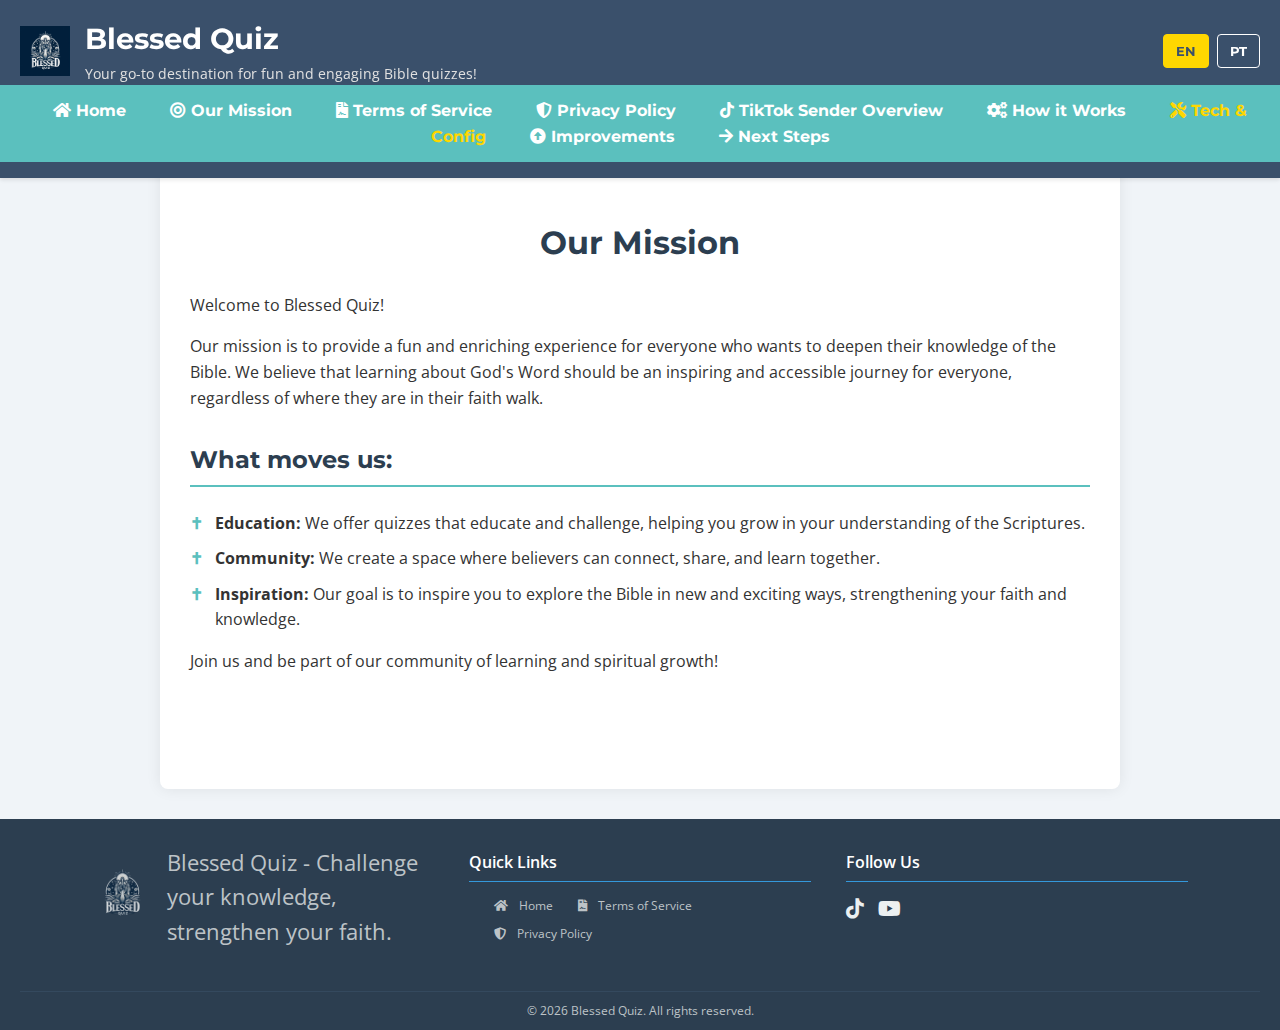
<file: our-mission.html>
<!DOCTYPE html>
<html lang="en">
<head>
    <meta charset="UTF-8">
    <meta name="viewport" content="width=device-width, initial-scale=1.0">
    <link rel="stylesheet" href="https://cdnjs.cloudflare.com/ajax/libs/font-awesome/5.15.4/css/all.min.css">
    <title data-translate="pageTitleOurMission">Our Mission - Blessed Quiz</title>
    <link rel="stylesheet" href="css/style.css">
    <link rel="icon" href="img/logBlessedQuiz256x256T.png" type="image/png">
</head>
<body data-page-key="pageTitleOurMission">
    <header>
        <div class="header-row"> <!-- Novo wrapper para a linha superior do cabeçalho -->
            <div class="header-content">
                <img src="img/logBlessedQuiz256x256.png" alt="Blessed Quiz Logo" id="header-logo-img">
                <div class="site-title-group">
                    <h1 data-translate="siteTitle">Blessed Quiz</h1>
                    <p data-translate="siteSubtitle" class="subtitle">Your go-to destination for fun and engaging Bible quizzes!</p>
                </div>
            </div>
            <div class="language-selector">
                <button data-lang="en">EN</button>
                <button data-lang="pt">PT</button>
            </div>
        </div>
        <nav> <!-- Barra de navegação movida para dentro do header -->
            <a href="index.html"><i class="fas fa-home"></i> <span data-translate="navHome">Home</span></a>
            <a href="our-mission.html"><i class="fas fa-bullseye"></i> <span data-translate="navOurMission">Our Mission</span></a>
            <a href="terms-of-service.html"><i class="fas fa-file-contract"></i> <span data-translate="navTerms">Terms of Service</span></a>
            <a href="privacy-policy.html"><i class="fas fa-shield-alt"></i> <span data-translate="navPrivacy">Privacy Policy</span></a>
            <a href="tiktok-sender-overview.html"><i class="fab fa-tiktok"></i> <span data-translate="navTikTokOverview">TikTok Sender Overview</span></a>
            <a href="tiktok-sender-how-it-works.html"><i class="fas fa-cogs"></i> <span data-translate="navTikTokHowItWorks">How it Works</span></a>
            <a href="tiktok-sender-tech-config.html" class="active"><i class="fas fa-tools"></i> <span data-translate="navTikTokTechConfig">Tech & Config</span></a>
            <a href="tiktok-sender-improvements.html"><i class="fas fa-arrow-alt-circle-up"></i> <span data-translate="navTikTokImprovements">Improvements</span></a>
            <a href="tiktok-sender-next-steps.html"><i class="fas fa-arrow-right"></i> <span data-translate="navTikTokNextSteps">Next Steps</span></a>
        </nav>
    </header>
        <div class="container">
        <h2 data-translate="ourMissionHeader">Our Mission</h2>
        <p data-translate="missionWelcome">Welcome to Blessed Quiz!</p>
        <p data-translate="missionP1">Our mission is to provide a fun and enriching experience for everyone who wants to deepen their knowledge of the Bible. We believe that learning about God's Word should be an inspiring and accessible journey for everyone, regardless of where they are in their faith walk.</p>

        <h3 data-translate="whatMovesUsHeading">What moves us:</h3>
        <ul>
            <li>
                <strong data-translate="educationHeading">Education:</strong>
                <span data-translate="educationText">We offer quizzes that educate and challenge, helping you grow in your understanding of the Scriptures.</span>
            </li>
            <li>
                <strong data-translate="communityHeading">Community:</strong>
                <span data-translate="communityText">We create a space where believers can connect, share, and learn together.</span>
            </li>
            <li>
                <strong data-translate="inspirationHeading">Inspiration:</strong>
                <span data-translate="inspirationText">Our goal is to inspire you to explore the Bible in new and exciting ways, strengthening your faith and knowledge.</span>
            </li>
        </ul>
        <p data-translate="joinUs">Join us and be part of our community of learning and spiritual growth!</p>
    </div>
    <script src="js/script.js"></script>

    <footer>
        <div class="footer-content">
            <div class="footer-section about" style="display: flex; align-items: center;">
                <img src="img/logBlessedQuiz256x256T.png" alt="Blessed Quiz Mini Logo" class="footer-logo">
                <p data-translate="footerSlogan" style="margin: 0;">Blessed Quiz - Challenge your knowledge, strengthen your faith.</p>
            </div>
            <div class="footer-section links">
                <h4 data-translate="footerQuickLinks">Quick Links</h4>
                <ul>
                    <li><a href="index.html"><i class="fas fa-home"></i> <span data-translate="navHome">Home</span></a></li>
                    <li><a href="terms-of-service.html"><i class="fas fa-file-contract"></i> <span data-translate="navTerms">Terms of Service</span></a></li>
                    <li><a href="privacy-policy.html"><i class="fas fa-shield-alt"></i> <span data-translate="navPrivacy">Privacy Policy</span></a></li>
                </ul>
            </div>
            <div class="footer-section social">
                <h4 data-translate="footerFollowUs">Follow Us</h4>
                <a href="https://www.tiktok.com/@blessed.quiz" aria-label="Tiktok"><i class="fab fa-tiktok"></i></a>
                <a href="https://www.youtube.com/@BlessedQuizz" aria-label="YouTube"><i class="fab fa-youtube"></i></a>
            </div>
        </div>
        <div class="footer-bottom">
            &copy; <span id="currentYear"></span> Blessed Quiz. <span data-translate="footerAllRightsReserved">All rights reserved.</span>
        </div>
    </footer>
    <script>
        document.getElementById('currentYear').textContent = new Date().getFullYear();
    </script>
</body>
</html>
</file>
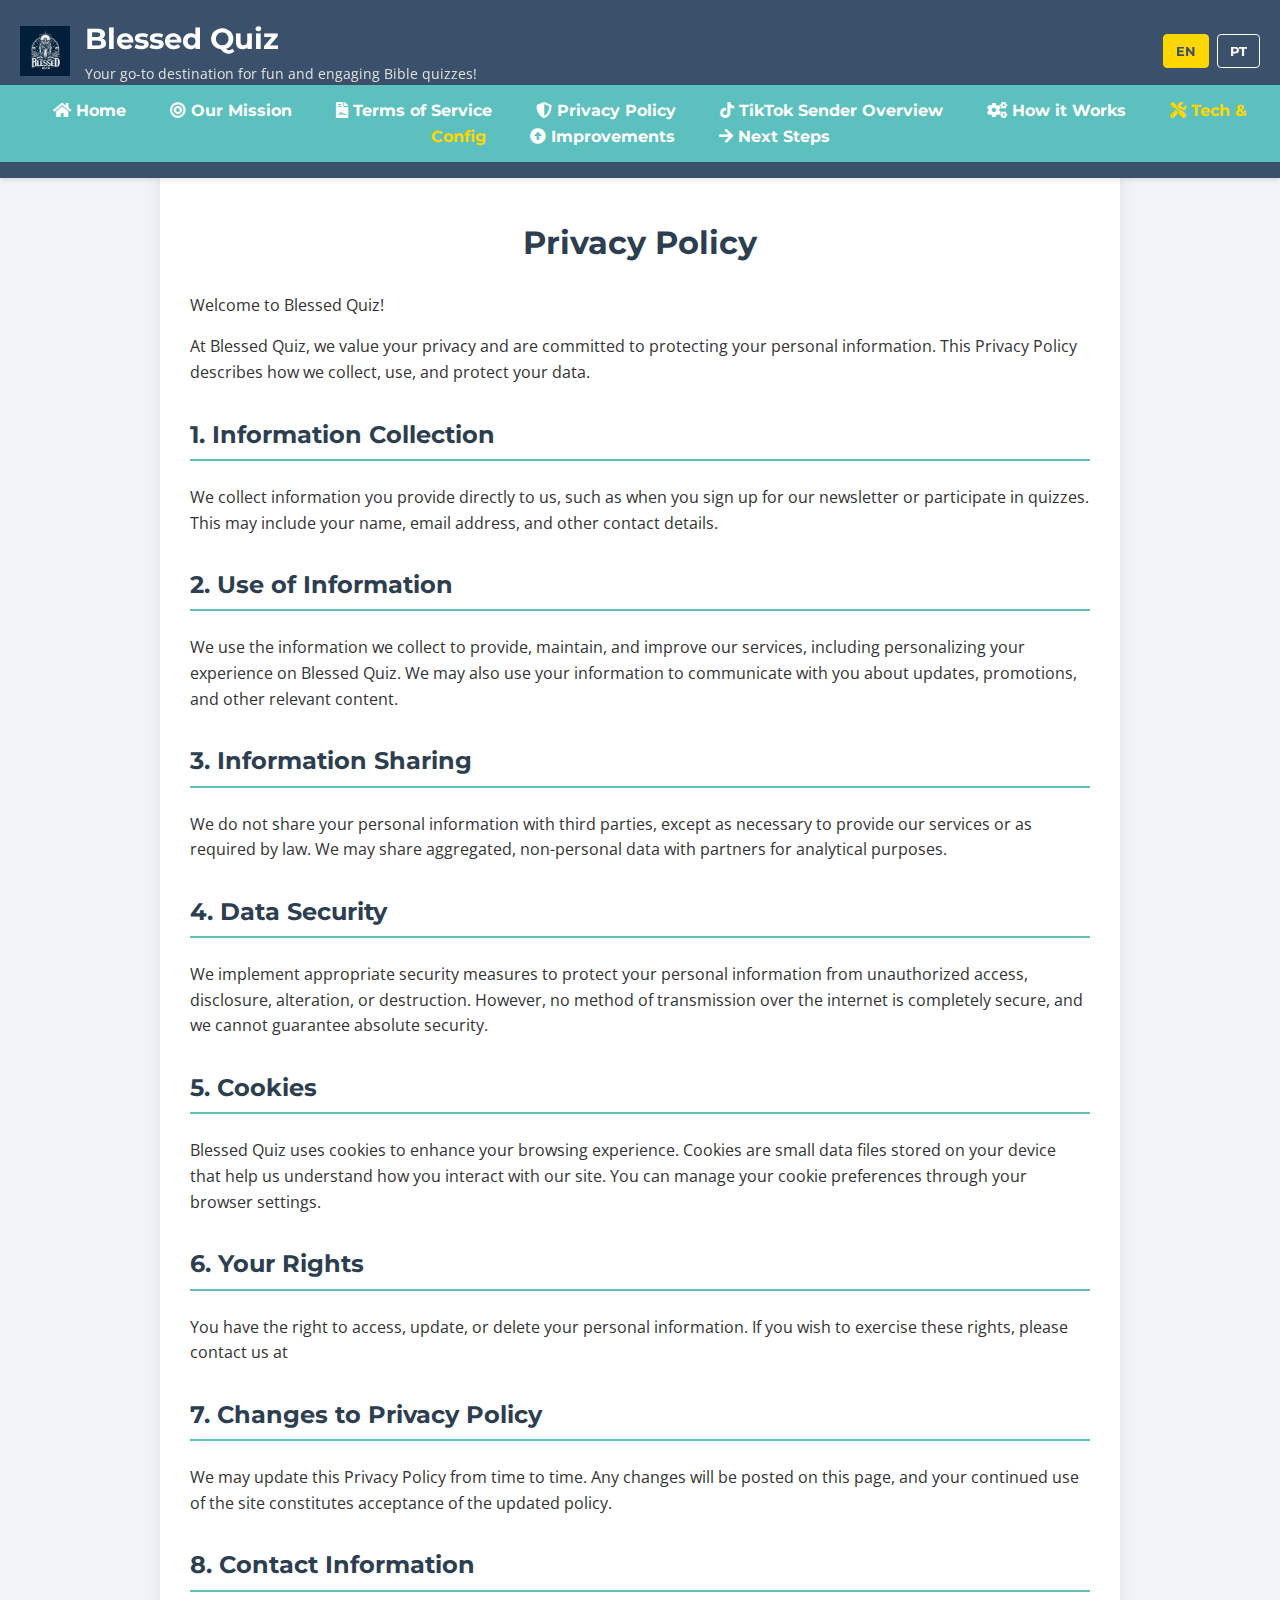
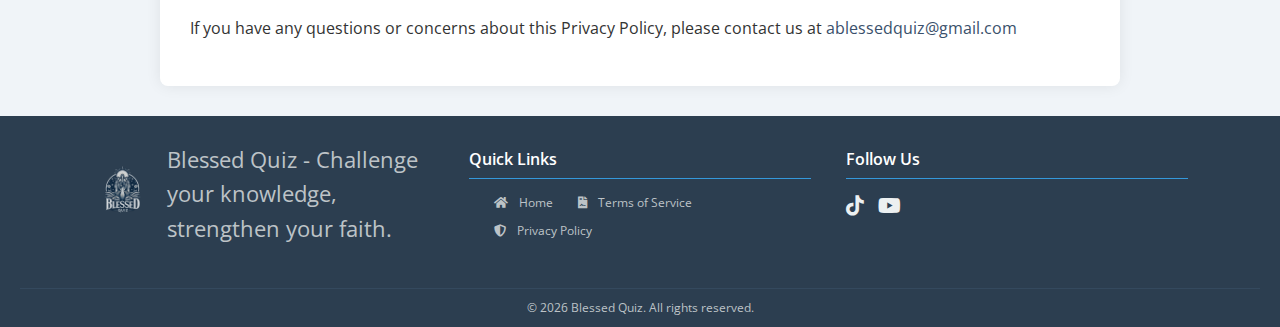
<file: privacy-policy.html>
<!DOCTYPE html>
<html lang="en">
<head>
    <meta charset="UTF-8">
    <meta name="viewport" content="width=device-width, initial-scale=1.0">
    <link rel="stylesheet" href="https://cdnjs.cloudflare.com/ajax/libs/font-awesome/5.15.4/css/all.min.css">
    <title data-translate="pageTitlePrivacy">Privacy Policy - Blessed Quiz</title>
    <link rel="stylesheet" href="css/style.css">
    <link rel="icon" href="img/logBlessedQuiz256x256T.png" type="image/png">
</head>
<body data-page-key="pageTitlePrivacy">
    <header>
        <div class="header-row"> <!-- Novo wrapper para a linha superior do cabeçalho -->
            <div class="header-content">
                <img src="img/logBlessedQuiz256x256.png" alt="Blessed Quiz Logo" id="header-logo-img">
                <div class="site-title-group">
                    <h1 data-translate="siteTitle">Blessed Quiz</h1>
                    <p data-translate="siteSubtitle" class="subtitle">Your go-to destination for fun and engaging Bible quizzes!</p>
                </div>
            </div>
            <div class="language-selector">
                <button data-lang="en">EN</button>
                <button data-lang="pt">PT</button>
            </div>
        </div>
        <nav> <!-- Barra de navegação movida para dentro do header -->
            <a href="index.html"><i class="fas fa-home"></i> <span data-translate="navHome">Home</span></a>
            <a href="our-mission.html"><i class="fas fa-bullseye"></i> <span data-translate="navOurMission">Our Mission</span></a>
            <a href="terms-of-service.html"><i class="fas fa-file-contract"></i> <span data-translate="navTerms">Terms of Service</span></a>
            <a href="privacy-policy.html"><i class="fas fa-shield-alt"></i> <span data-translate="navPrivacy">Privacy Policy</span></a>
            <a href="tiktok-sender-overview.html"><i class="fab fa-tiktok"></i> <span data-translate="navTikTokOverview">TikTok Sender Overview</span></a>
            <a href="tiktok-sender-how-it-works.html"><i class="fas fa-cogs"></i> <span data-translate="navTikTokHowItWorks">How it Works</span></a>
            <a href="tiktok-sender-tech-config.html" class="active"><i class="fas fa-tools"></i> <span data-translate="navTikTokTechConfig">Tech & Config</span></a>
            <a href="tiktok-sender-improvements.html"><i class="fas fa-arrow-alt-circle-up"></i> <span data-translate="navTikTokImprovements">Improvements</span></a>
            <a href="tiktok-sender-next-steps.html"><i class="fas fa-arrow-right"></i> <span data-translate="navTikTokNextSteps">Next Steps</span></a>
        </nav>
    </header>    
    <div class="container">
        <h2 data-translate="privacyHeader">Privacy Policy</h2>
        <p data-translate="privacyWelcome">Welcome to Blessed Quiz!</p>
        <p data-translate="privacyP1">At Blessed Quiz, we value your privacy and are committed to protecting your personal information. This Privacy Policy describes how we collect, use, and protect your data.</p>

        <h3 data-translate="privacyInfoCollectionTitle">1. Information Collection</h3>
        <p data-translate="privacyInfoCollectionP">We collect information you provide directly to us, such as when you sign up for our newsletter or participate in quizzes. This may include your name, email address, and other contact details.</p>

        <h3 data-translate="privacyInfoUseTitle">2. Use of Information</h3>
        <p data-translate="privacyInfoUseP">We use the information we collect to provide, maintain, and improve our services, including personalizing your experience on Blessed Quiz. We may also use your information to communicate with you about updates, promotions, and other relevant content.</p>

        <h3 data-translate="privacyInfoSharingTitle">3. Information Sharing</h3>
        <p data-translate="privacyInfoSharingP">We do not share your personal information with third parties, except as necessary to provide our services or as required by law. We may share aggregated, non-personal data with partners for analytical purposes.</p>

        <h3 data-translate="privacyDataSecurityTitle">4. Data Security</h3>
        <p data-translate="privacyDataSecurityP">We implement appropriate security measures to protect your personal information from unauthorized access, disclosure, alteration, or destruction. However, no method of transmission over the internet is completely secure, and we cannot guarantee absolute security.</p>

        <h3 data-translate="privacyCookiesTitle">5. Cookies</h3>
        <p data-translate="privacyCookiesP">Blessed Quiz uses cookies to enhance your browsing experience. Cookies are small data files stored on your device that help us understand how you interact with our site. You can manage your cookie preferences through your browser settings.</p>

        <h3 data-translate="privacyYourRightsTitle">6. Your Rights</h3>
        <p data-translate="privacyYourRightsP">You have the right to access, update, or delete your personal information. If you wish to exercise these rights, please contact us at </p>

        <h3 data-translate="privacyPolicyChangesTitle">7. Changes to Privacy Policy</h3>
        <p data-translate="privacyPolicyChangesP">We may update this Privacy Policy from time to time. Any changes will be posted on this page, and your continued use of the site constitutes acceptance of the updated policy.</p>

        <h3 data-translate="privacyContactTitle">8. Contact Information</h3>
        <p data-translate="privacyContactP">If you have any questions or concerns about this Privacy Policy, please contact us at </p>
    </div>
    <script src="js/script.js"></script>

    <footer>
        <div class="footer-content">
            <div class="footer-section about" style="display: flex; align-items: center;">
                <img src="img/logBlessedQuiz256x256T.png" alt="Blessed Quiz Mini Logo" class="footer-logo">
                <p data-translate="footerSlogan" style="margin: 0;">Blessed Quiz - Challenge your knowledge, strengthen your faith.</p>
            </div>
            <div class="footer-section links">
                <h4 data-translate="footerQuickLinks">Quick Links</h4>
                <ul>
                    <li><a href="index.html"><i class="fas fa-home"></i> <span data-translate="navHome">Home</span></a></li>
                    <li><a href="terms-of-service.html"><i class="fas fa-file-contract"></i> <span data-translate="navTerms">Terms of Service</span></a></li>
                    <li><a href="privacy-policy.html"><i class="fas fa-shield-alt"></i> <span data-translate="navPrivacy">Privacy Policy</span></a></li>
                </ul>
            </div>
            <div class="footer-section social">
                <h4 data-translate="footerFollowUs">Follow Us</h4>
                <a href="https://www.tiktok.com/@blessed.quiz" aria-label="Tiktok"><i class="fab fa-tiktok"></i></a>
                <a href="https://www.youtube.com/@BlessedQuizz" aria-label="YouTube"><i class="fab fa-youtube"></i></a>
            </div>
        </div>
        <div class="footer-bottom">
            &copy; <span id="currentYear"></span> Blessed Quiz. <span data-translate="footerAllRightsReserved">All rights reserved.</span>
        </div>
    </footer>
    <script>
        document.getElementById('currentYear').textContent = new Date().getFullYear();
    </script>
</body>
</html>
</file>
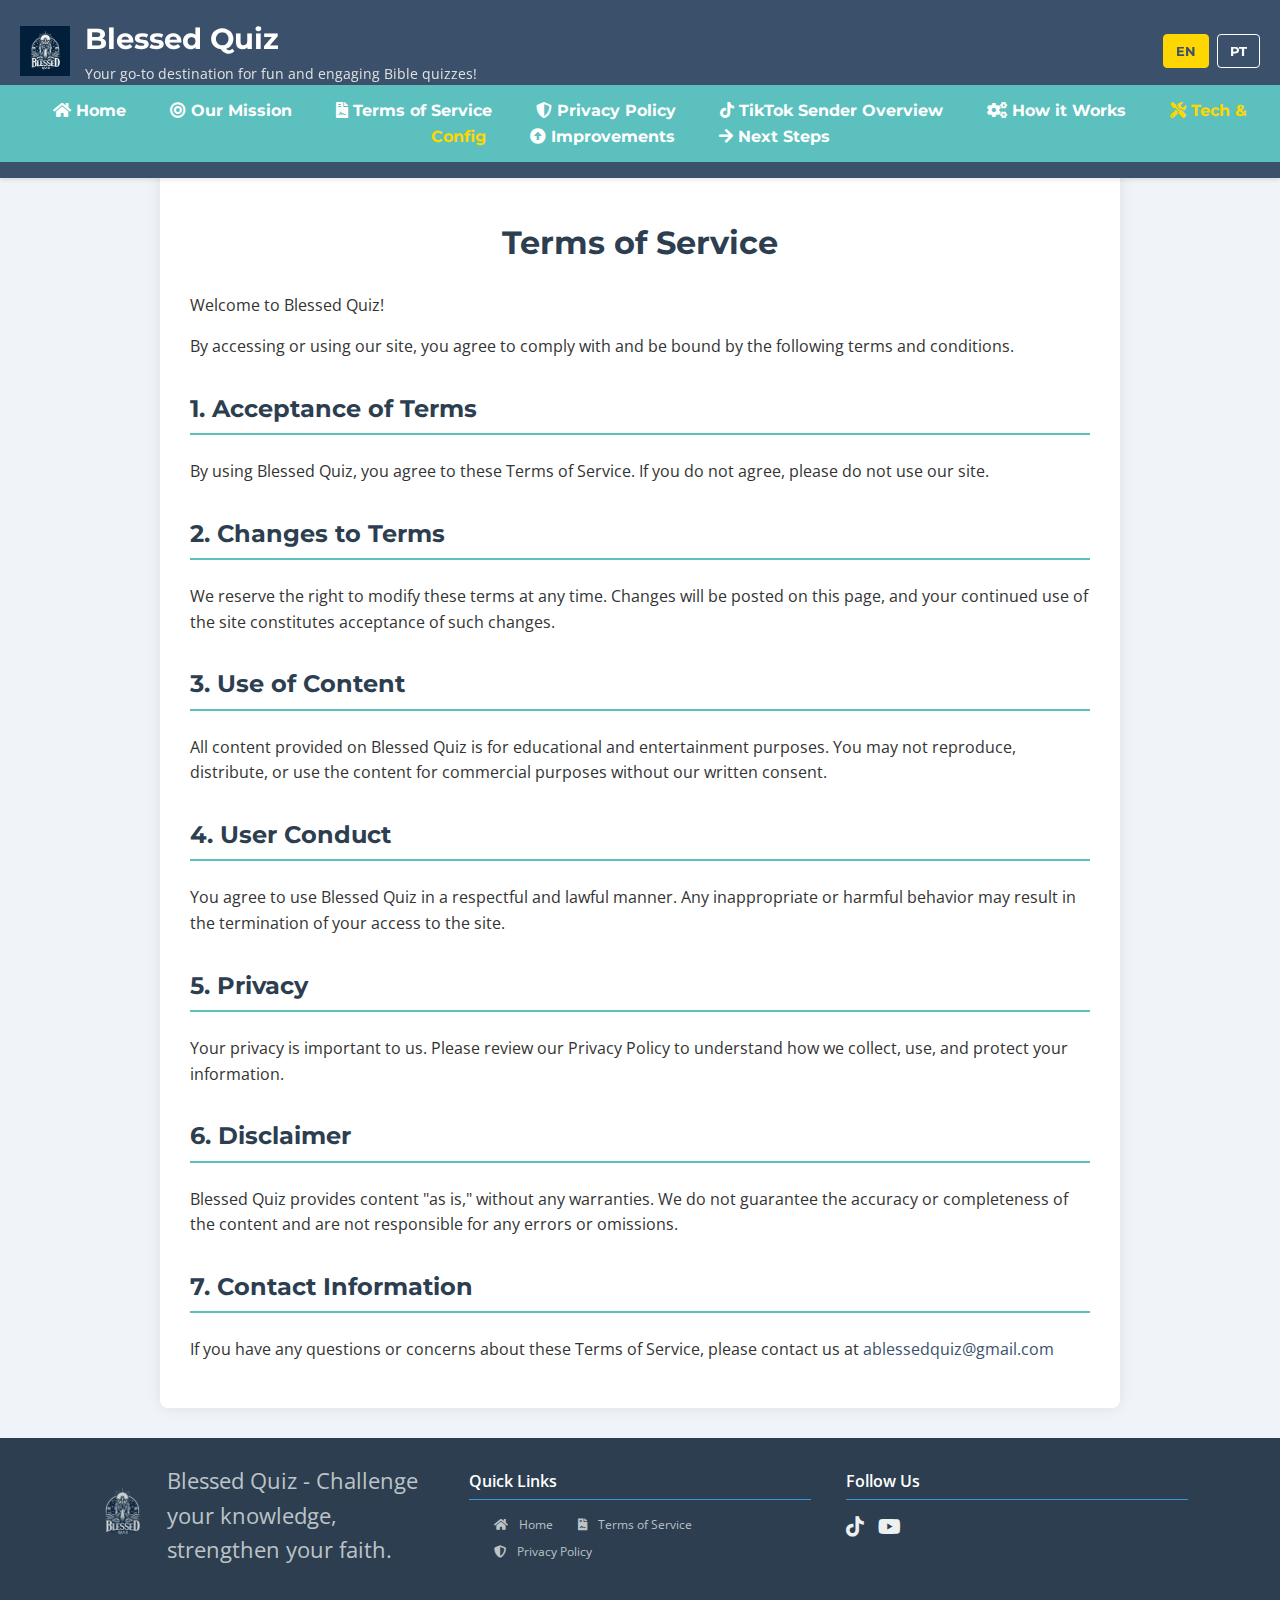
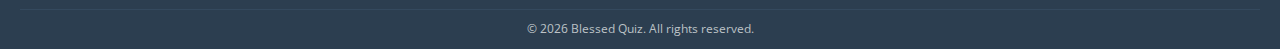
<file: terms-of-service.html>
<!DOCTYPE html>
<html lang="en">
<head>
    <meta charset="UTF-8">
    <meta name="viewport" content="width=device-width, initial-scale=1.0">
    <link rel="stylesheet" href="https://cdnjs.cloudflare.com/ajax/libs/font-awesome/5.15.4/css/all.min.css">
    <title data-translate="pageTitleTerms">Terms of Service - Blessed Quiz</title>
    <link rel="stylesheet" href="css/style.css">
    <link rel="icon" href="img/logBlessedQuiz256x256T.png" type="image/png">
</head>
<body data-page-key="pageTitleTerms">
    <header>
        <div class="header-row"> <!-- Novo wrapper para a linha superior do cabeçalho -->
            <div class="header-content">
                <img src="img/logBlessedQuiz256x256.png" alt="Blessed Quiz Logo" id="header-logo-img">
                <div class="site-title-group">
                    <h1 data-translate="siteTitle">Blessed Quiz</h1>
                    <p data-translate="siteSubtitle" class="subtitle">Your go-to destination for fun and engaging Bible quizzes!</p>
                </div>
            </div>
            <div class="language-selector">
                <button data-lang="en">EN</button>
                <button data-lang="pt">PT</button>
            </div>
        </div>
        <nav> <!-- Barra de navegação movida para dentro do header -->
            <a href="index.html"><i class="fas fa-home"></i> <span data-translate="navHome">Home</span></a>
            <a href="our-mission.html"><i class="fas fa-bullseye"></i> <span data-translate="navOurMission">Our Mission</span></a>
            <a href="terms-of-service.html"><i class="fas fa-file-contract"></i> <span data-translate="navTerms">Terms of Service</span></a>
            <a href="privacy-policy.html"><i class="fas fa-shield-alt"></i> <span data-translate="navPrivacy">Privacy Policy</span></a>
            <a href="tiktok-sender-overview.html"><i class="fab fa-tiktok"></i> <span data-translate="navTikTokOverview">TikTok Sender Overview</span></a>
            <a href="tiktok-sender-how-it-works.html"><i class="fas fa-cogs"></i> <span data-translate="navTikTokHowItWorks">How it Works</span></a>
            <a href="tiktok-sender-tech-config.html" class="active"><i class="fas fa-tools"></i> <span data-translate="navTikTokTechConfig">Tech & Config</span></a>
            <a href="tiktok-sender-improvements.html"><i class="fas fa-arrow-alt-circle-up"></i> <span data-translate="navTikTokImprovements">Improvements</span></a>
            <a href="tiktok-sender-next-steps.html"><i class="fas fa-arrow-right"></i> <span data-translate="navTikTokNextSteps">Next Steps</span></a>
        </nav>
    </header>    
    <div class="container">
        <h2 data-translate="termsHeader">Termos de Serviço</h2>
        <p data-translate="termsWelcome">Welcome to Blessed Quiz!</p>
        <p data-translate="termsP1">By accessing or using our site, you agree to comply with and be bound by the following terms and conditions.</p>

        <h3 data-translate="termsAcceptanceTitle">1. Acceptance of Terms</h3>
        <p data-translate="termsAcceptanceP">By using Blessed Quiz, you agree to these Terms of Service. If you do not agree, please do not use our site.</p>

        <h3 data-translate="termsChangesTitle">2. Changes to Terms</h3>
        <p data-translate="termsChangesP">We reserve the right to modify these terms at any time. Changes will be posted on this page, and your continued use of the site constitutes acceptance of such changes.</p>

        <h3 data-translate="termsContentUseTitle">3. Use of Content</h3>
        <p data-translate="termsContentUseP">All content provided on Blessed Quiz is for educational and entertainment purposes. You may not reproduce, distribute, or use the content for commercial purposes without our written consent.</p>

        <h3 data-translate="termsUserConductTitle">4. User Conduct</h3>
        <p data-translate="termsUserConductP">You agree to use Blessed Quiz in a respectful and lawful manner. Any inappropriate or harmful behavior may result in the termination of your access to the site.</p>

        <h3 data-translate="termsPrivacyTitle">5. Privacy</h3>
        <p data-translate="termsPrivacyP">Your privacy is important to us. Please review our Privacy Policy to understand how we collect, use, and protect your information.</p>

        <h3 data-translate="termsDisclaimerTitle">6. Disclaimer</h3>
        <p data-translate="termsDisclaimerP">Blessed Quiz provides content "as is," without any warranties. We do not guarantee the accuracy or completeness of the content and are not responsible for any errors or omissions.</p>

        <h3 data-translate="termsContactTitle">7. Contact Information</h3>
        <p data-translate="termsContactP">If you have any questions or concerns about these Terms of Service, please contact us at </p>
    </div>
    <script src="js/script.js"></script>

    <footer>
        <div class="footer-content">
            <div class="footer-section about" style="display: flex; align-items: center;">
                <img src="img/logBlessedQuiz256x256T.png" alt="Blessed Quiz Mini Logo" class="footer-logo">
                <p data-translate="footerSlogan" style="margin: 0;">Blessed Quiz - Challenge your knowledge, strengthen your faith.</p>
            </div>
            <div class="footer-section links">
                <h4 data-translate="footerQuickLinks">Quick Links</h4>
                <ul>
                    <li><a href="index.html"><i class="fas fa-home"></i> <span data-translate="navHome">Home</span></a></li>
                    <li><a href="terms-of-service.html"><i class="fas fa-file-contract"></i> <span data-translate="navTerms">Terms of Service</span></a></li>
                    <li><a href="privacy-policy.html"><i class="fas fa-shield-alt"></i> <span data-translate="navPrivacy">Privacy Policy</span></a></li>
                </ul>
            </div>
            <div class="footer-section social">
                <h4 data-translate="footerFollowUs">Follow Us</h4>
                <a href="https://www.tiktok.com/@blessed.quiz" aria-label="Tiktok"><i class="fab fa-tiktok"></i></a>
                <a href="https://www.youtube.com/@BlessedQuizz" aria-label="YouTube"><i class="fab fa-youtube"></i></a>
            </div>
        </div>
        <div class="footer-bottom">
            &copy; <span id="currentYear"></span> Blessed Quiz. <span data-translate="footerAllRightsReserved">All rights reserved.</span>
        </div>
    </footer>
    <script>
        document.getElementById('currentYear').textContent = new Date().getFullYear();
    </script>
</body>
</html>
</file>
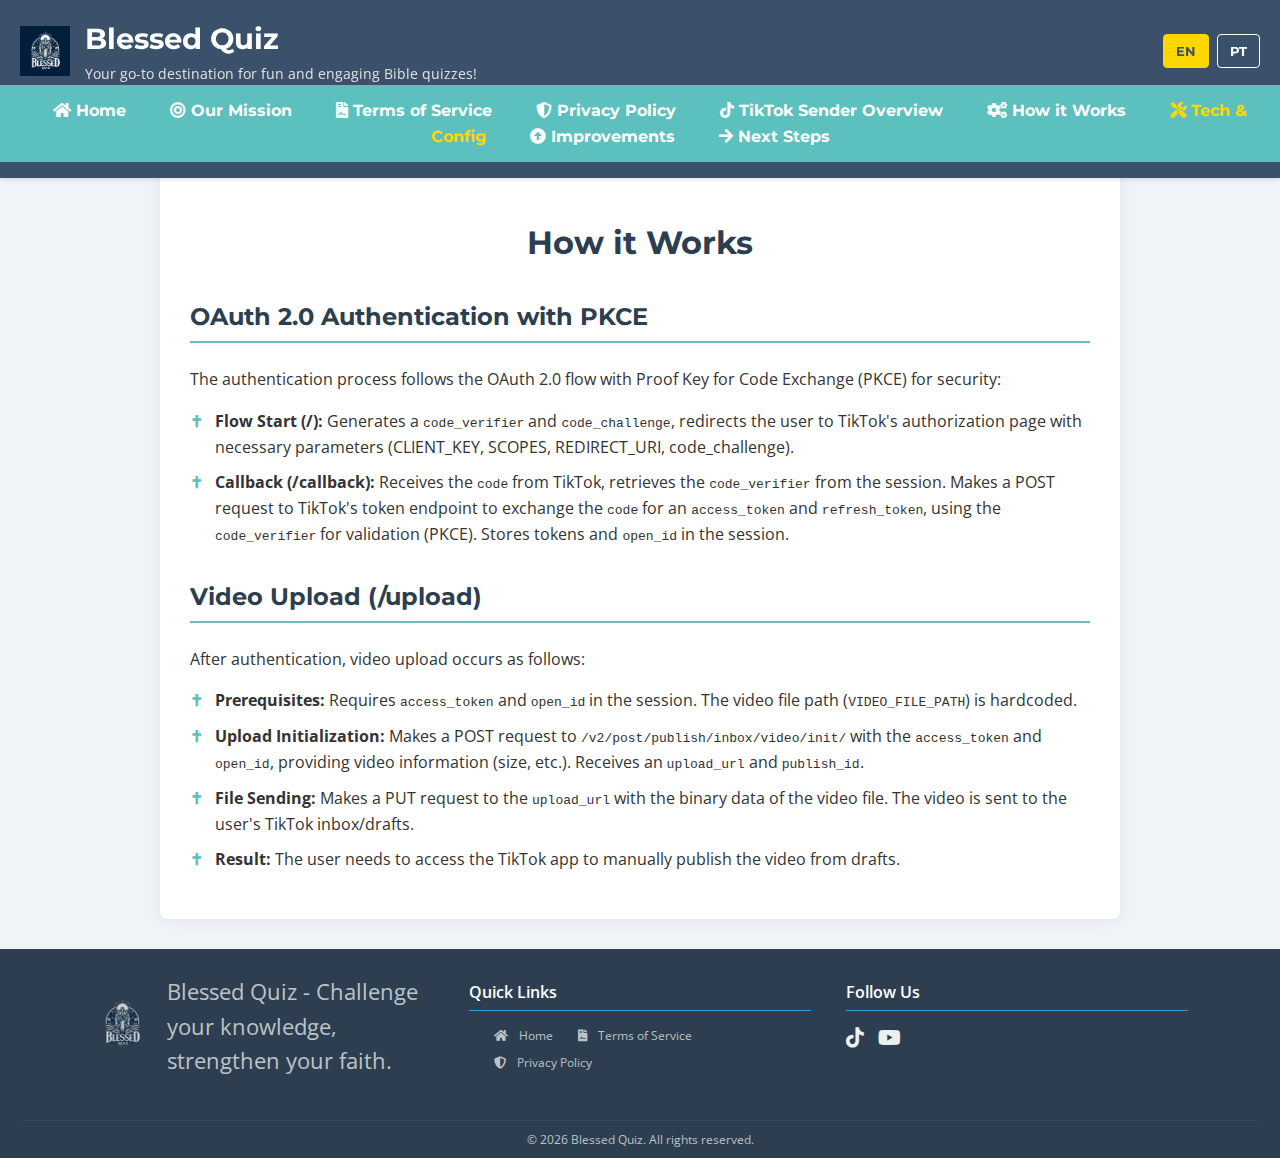
<file: tiktok-sender-how-it-works.html>
<!DOCTYPE html>
<html lang="en">
<head>
    <meta charset="UTF-8">
    <meta name="viewport" content="width=device-width, initial-scale=1.0">
    <link rel="stylesheet" href="https://cdnjs.cloudflare.com/ajax/libs/font-awesome/5.15.4/css/all.min.css">
    <title data-translate="pageTitleTikTokHowItWorks">How it Works - TikTok Sender - Blessed Quiz</title>
    <link rel="stylesheet" href="css/style.css">
    <link rel="icon" href="img/logBlessedQuiz256x256T.png" type="image/png">
</head>
<body data-page-key="pageTitleTikTokHowItWorks">
    <header>
        <div class="header-row"> <!-- Novo wrapper para a linha superior do cabeçalho -->
            <div class="header-content">
                <img src="img/logBlessedQuiz256x256.png" alt="Blessed Quiz Logo" id="header-logo-img">
                <div class="site-title-group">
                    <h1 data-translate="siteTitle">Blessed Quiz</h1>
                    <p data-translate="siteSubtitle" class="subtitle">Your go-to destination for fun and engaging Bible quizzes!</p>
                </div>
            </div>
            <div class="language-selector">
                <button data-lang="en">EN</button>
                <button data-lang="pt">PT</button>
            </div>
        </div>
        <nav> <!-- Barra de navegação movida para dentro do header -->
            <a href="index.html"><i class="fas fa-home"></i> <span data-translate="navHome">Home</span></a>
            <a href="our-mission.html"><i class="fas fa-bullseye"></i> <span data-translate="navOurMission">Our Mission</span></a>
            <a href="terms-of-service.html"><i class="fas fa-file-contract"></i> <span data-translate="navTerms">Terms of Service</span></a>
            <a href="privacy-policy.html"><i class="fas fa-shield-alt"></i> <span data-translate="navPrivacy">Privacy Policy</span></a>
            <a href="tiktok-sender-overview.html"><i class="fab fa-tiktok"></i> <span data-translate="navTikTokOverview">TikTok Sender Overview</span></a>
            <a href="tiktok-sender-how-it-works.html"><i class="fas fa-cogs"></i> <span data-translate="navTikTokHowItWorks">How it Works</span></a>
            <a href="tiktok-sender-tech-config.html" class="active"><i class="fas fa-tools"></i> <span data-translate="navTikTokTechConfig">Tech & Config</span></a>
            <a href="tiktok-sender-improvements.html"><i class="fas fa-arrow-alt-circle-up"></i> <span data-translate="navTikTokImprovements">Improvements</span></a>
            <a href="tiktok-sender-next-steps.html"><i class="fas fa-arrow-right"></i> <span data-translate="navTikTokNextSteps">Next Steps</span></a>
        </nav>
    </header>    
    <div class="container">
        <h2 data-translate="tiktokHowItWorksHeader">How it Works</h2>

        <h3 data-translate="tiktokHowItWorksAuthHeader">Autenticação OAuth 2.0 com PKCE</h3>
        <p data-translate="tiktokHowItWorksAuthIntro">O processo de autenticação segue o fluxo OAuth 2.0 com Proof Key for Code Exchange (PKCE) para segurança:</p>
        <ul>
            <li data-translate="tiktokHowItWorksAuthStep1"><strong>Início do Fluxo (/):</strong> Gera um <code>code_verifier</code> e <code>code_challenge</code>, redireciona o usuário para a página de autorização do TikTok com os parâmetros necessários (CLIENT_KEY, SCOPES, REDIRECT_URI, code_challenge).</li>
            <li data-translate="tiktokHowItWorksAuthStep2"><strong>Callback (/callback):</strong> Recebe o <code>code</code> do TikTok, recupera o <code>code_verifier</code> da sessão. Faz uma requisição POST para o endpoint de token do TikTok para trocar o <code>code</code> pelo <code>access_token</code> e <code>refresh_token</code>, usando o <code>code_verifier</code> para validação (PKCE). Armazena os tokens e <code>open_id</code> na sessão.</li>
        </ul>

        <h3 data-translate="tiktokHowItWorksUploadHeader">Upload de Vídeo (/upload)</h3>
        <p data-translate="tiktokHowItWorksUploadIntro">Após a autenticação, o upload do vídeo ocorre da seguinte forma:</p>
        <ul>
            <li data-translate="tiktokHowItWorksUploadStep1"><strong>Pré-requisitos:</strong> Requer <code>access_token</code> e <code>open_id</code> na sessão. O caminho do arquivo de vídeo (<code>VIDEO_FILE_PATH</code>) é fixo no código.</li>
            <li data-translate="tiktokHowItWorksUploadStep2"><strong>Inicialização do Upload:</strong> Faz uma requisição POST para <code>/v2/post/publish/inbox/video/init/</code> com o <code>access_token</code> e <code>open_id</code>, fornecendo informações sobre o vídeo (tamanho, etc.). Recebe uma <code>upload_url</code> e <code>publish_id</code>.</li>
            <li data-translate="tiktokHowItWorksUploadStep3"><strong>Envio do Arquivo:</strong> Faz uma requisição PUT para a <code>upload_url</code> com os dados binários do arquivo de vídeo. O vídeo é enviado para a caixa de entrada/rascunhos do usuário no TikTok.</li>
            <li data-translate="tiktokHowItWorksUploadStep4"><strong>Resultado:</strong> O usuário precisa acessar o aplicativo TikTok para publicar o vídeo manualmente a partir dos rascunhos.</li>
        </ul>
    </div>
    <script src="js/script.js"></script>

    <footer>
        <div class="footer-content">
            <div class="footer-section about" style="display: flex; align-items: center;">
                <img src="img/logBlessedQuiz256x256T.png" alt="Blessed Quiz Mini Logo" class="footer-logo">
                <p data-translate="footerSlogan" style="margin: 0;">Blessed Quiz - Challenge your knowledge, strengthen your faith.</p>
            </div>
            <div class="footer-section links">
                <h4 data-translate="footerQuickLinks">Quick Links</h4>
                <ul>
                    <li><a href="index.html"><i class="fas fa-home"></i> <span data-translate="navHome">Home</span></a></li>
                    <li><a href="terms-of-service.html"><i class="fas fa-file-contract"></i> <span data-translate="navTerms">Terms of Service</span></a></li>
                    <li><a href="privacy-policy.html"><i class="fas fa-shield-alt"></i> <span data-translate="navPrivacy">Privacy Policy</span></a></li>
                </ul>
            </div>
            <div class="footer-section social">
                <h4 data-translate="footerFollowUs">Follow Us</h4>
                <a href="https://www.tiktok.com/@blessed.quiz" aria-label="Tiktok"><i class="fab fa-tiktok"></i></a>
                <a href="https://www.youtube.com/@BlessedQuizz" aria-label="YouTube"><i class="fab fa-youtube"></i></a>
            </div>
        </div>
        <div class="footer-bottom">
            &copy; <span id="currentYear"></span> Blessed Quiz. <span data-translate="footerAllRightsReserved">All rights reserved.</span>
        </div>
    </footer>
    <script>
        document.getElementById('currentYear').textContent = new Date().getFullYear();
    </script>
</body>
</html>
</file>
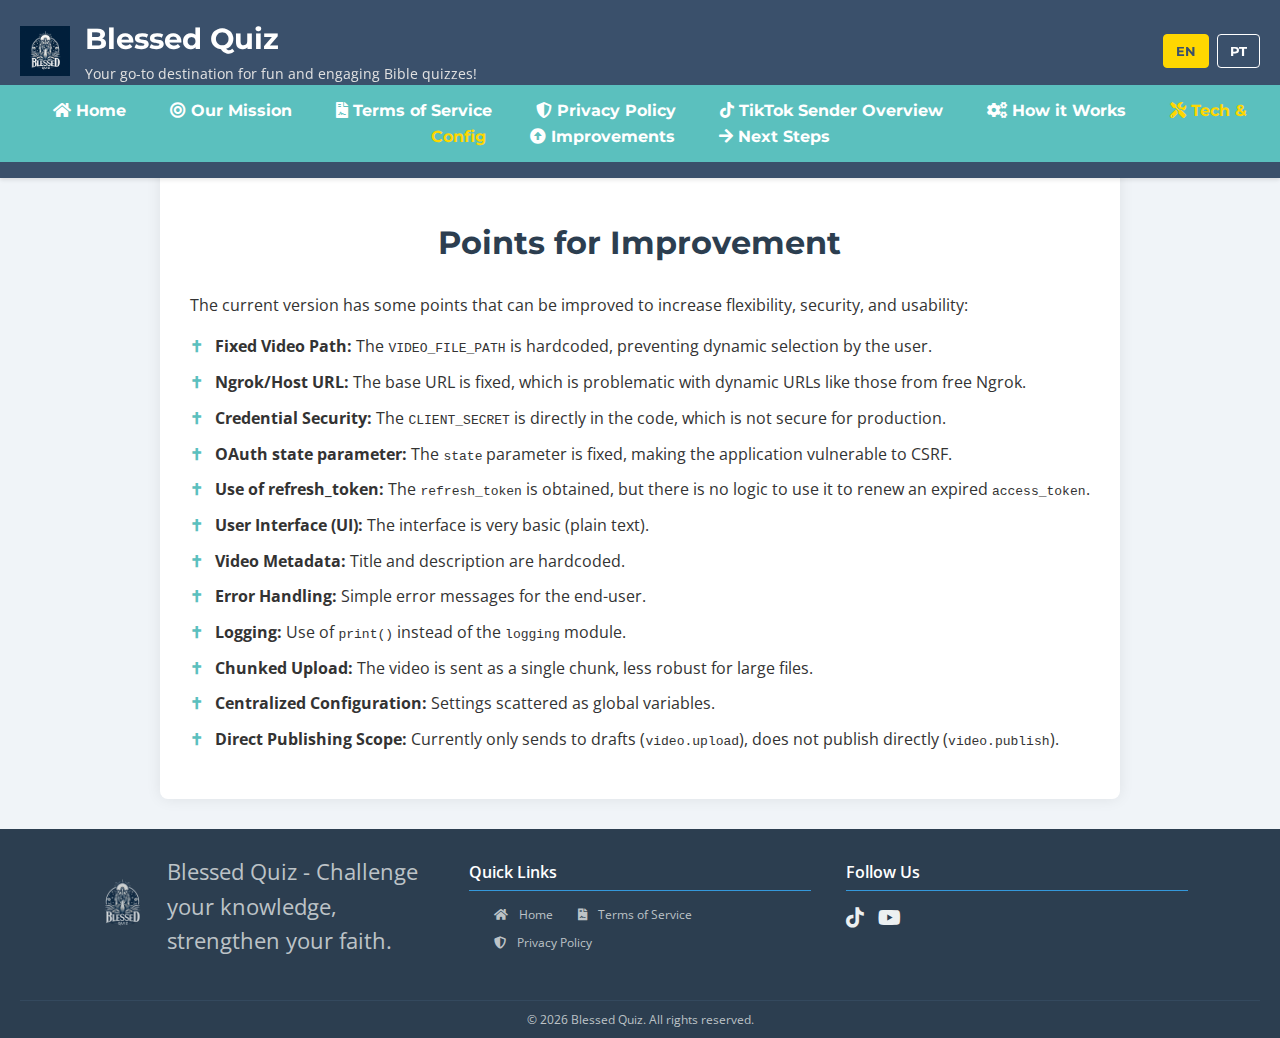
<file: tiktok-sender-improvements.html>
<!DOCTYPE html>
<html lang="en">
<head>
    <meta charset="UTF-8">
    <meta name="viewport" content="width=device-width, initial-scale=1.0">
    <link rel="stylesheet" href="https://cdnjs.cloudflare.com/ajax/libs/font-awesome/5.15.4/css/all.min.css">
    <title data-translate="pageTitleTikTokImprovements">Points for Improvement - TikTok Sender - Blessed Quiz</title>
    <link rel="stylesheet" href="css/style.css">
    <link rel="icon" href="img/logBlessedQuiz256x256T.png" type="image/png">
</head>
<body data-page-key="pageTitleTikTokImprovements">
    <header>
        <div class="header-row"> <!-- Novo wrapper para a linha superior do cabeçalho -->
            <div class="header-content">
                <img src="img/logBlessedQuiz256x256.png" alt="Blessed Quiz Logo" id="header-logo-img">
                <div class="site-title-group">
                    <h1 data-translate="siteTitle">Blessed Quiz</h1>
                    <p data-translate="siteSubtitle" class="subtitle">Your go-to destination for fun and engaging Bible quizzes!</p>
                </div>
            </div>
            <div class="language-selector">
                <button data-lang="en">EN</button>
                <button data-lang="pt">PT</button>
            </div>
        </div>
        <nav> <!-- Barra de navegação movida para dentro do header -->
            <a href="index.html"><i class="fas fa-home"></i> <span data-translate="navHome">Home</span></a>
            <a href="our-mission.html"><i class="fas fa-bullseye"></i> <span data-translate="navOurMission">Our Mission</span></a>
            <a href="terms-of-service.html"><i class="fas fa-file-contract"></i> <span data-translate="navTerms">Terms of Service</span></a>
            <a href="privacy-policy.html"><i class="fas fa-shield-alt"></i> <span data-translate="navPrivacy">Privacy Policy</span></a>
            <a href="tiktok-sender-overview.html"><i class="fab fa-tiktok"></i> <span data-translate="navTikTokOverview">TikTok Sender Overview</span></a>
            <a href="tiktok-sender-how-it-works.html"><i class="fas fa-cogs"></i> <span data-translate="navTikTokHowItWorks">How it Works</span></a>
            <a href="tiktok-sender-tech-config.html" class="active"><i class="fas fa-tools"></i> <span data-translate="navTikTokTechConfig">Tech & Config</span></a>
            <a href="tiktok-sender-improvements.html"><i class="fas fa-arrow-alt-circle-up"></i> <span data-translate="navTikTokImprovements">Improvements</span></a>
            <a href="tiktok-sender-next-steps.html"><i class="fas fa-arrow-right"></i> <span data-translate="navTikTokNextSteps">Next Steps</span></a>
        </nav>
    </header>
    <div class="container">
        <h2 data-translate="tiktokImprovementsHeader">Points for Improvement</h2>
        <p data-translate="tiktokImprovementsIntro">A versão atual possui alguns pontos que podem ser aprimorados para aumentar a flexibilidade, segurança e usabilidade:</p>
        <ul>
            <li data-translate="tiktokImprovementsFile"><strong>Caminho do Vídeo Fixo:</strong> O <code>VIDEO_FILE_PATH</code> é 'hardcoded', impedindo a seleção dinâmica pelo usuário.</li>
            <li data-translate="tiktokImprovementsUrl"><strong>URL do Ngrok/Host:</strong> A URL base é fixa, o que é problemático com URLs dinâmicas como as do Ngrok gratuito.</li>
            <li data-translate="tiktokImprovementsSecret"><strong>Segurança das Credenciais:</strong> O <code>CLIENT_SECRET</code> está diretamente no código, o que não é seguro para produção.</li>
            <li data-translate="tiktokImprovementsState"><strong>Parâmetro state no OAuth:</strong> O parâmetro <code>state</code> é fixo, tornando a aplicação vulnerável a CSRF.</li>
            <li data-translate="tiktokImprovementsRefresh"><strong>Uso do refresh_token:</strong> O <code>refresh_token</code> é obtido, mas não há lógica para usá-lo para renovar o <code>access_token</code> expirado.</li>
            <li data-translate="tiktokImprovementsUI"><strong>Interface do Usuário (UI):</strong> A interface é muito básica (texto simples).</li>
            <li data-translate="tiktokImprovementsMetadata"><strong>Metadados do Vídeo:</strong> Título e descrição são fixos no código.</li>
            <li data-translate="tiktokImprovementsErrors"><strong>Tratamento de Erros:</strong> Mensagens de erro simples para o usuário final.</li>
            <li data-translate="tiktokImprovementsLogging"><strong>Logging:</strong> Uso de <code>print()</code> em vez do módulo <code>logging</code>.</li>
            <li data-translate="tiktokImprovementsChunks"><strong>Upload em Pedaços:</strong> O vídeo é enviado como um único pedaço, menos robusto para arquivos grandes.</li>
            <li data-translate="tiktokImprovementsConfig"><strong>Configuração Centralizada:</strong> Configurações espalhadas como variáveis globais.</li>
            <li data-translate="tiktokImprovementsPublish"><strong>Escopo de Publicação Direta:</strong> Atualmente só envia para rascunhos (<code>video.upload</code>), não publica diretamente (<code>video.publish</code>).</li>
        </ul>
    </div>
    <script src="js/script.js"></script>

    <footer>
        <div class="footer-content">
            <div class="footer-section about" style="display: flex; align-items: center;">
                <img src="img/logBlessedQuiz256x256T.png" alt="Blessed Quiz Mini Logo" class="footer-logo">
                <p data-translate="footerSlogan" style="margin: 0;">Blessed Quiz - Challenge your knowledge, strengthen your faith.</p>
            </div>
            <div class="footer-section links">
                <h4 data-translate="footerQuickLinks">Quick Links</h4>
                <ul>
                    <li><a href="index.html"><i class="fas fa-home"></i> <span data-translate="navHome">Home</span></a></li>
                    <li><a href="terms-of-service.html"><i class="fas fa-file-contract"></i> <span data-translate="navTerms">Terms of Service</span></a></li>
                    <li><a href="privacy-policy.html"><i class="fas fa-shield-alt"></i> <span data-translate="navPrivacy">Privacy Policy</span></a></li>
                </ul>
            </div>
            <div class="footer-section social">
                <h4 data-translate="footerFollowUs">Follow Us</h4>
                <a href="https://www.tiktok.com/@blessed.quiz" aria-label="Tiktok"><i class="fab fa-tiktok"></i></a>
                <a href="https://www.youtube.com/@BlessedQuizz" aria-label="YouTube"><i class="fab fa-youtube"></i></a>
            </div>
        </div>
        <div class="footer-bottom">
            &copy; <span id="currentYear"></span> Blessed Quiz. <span data-translate="footerAllRightsReserved">All rights reserved.</span>
        </div>
    </footer>
    <script>
        document.getElementById('currentYear').textContent = new Date().getFullYear();
    </script>
</body>
</html>
</file>
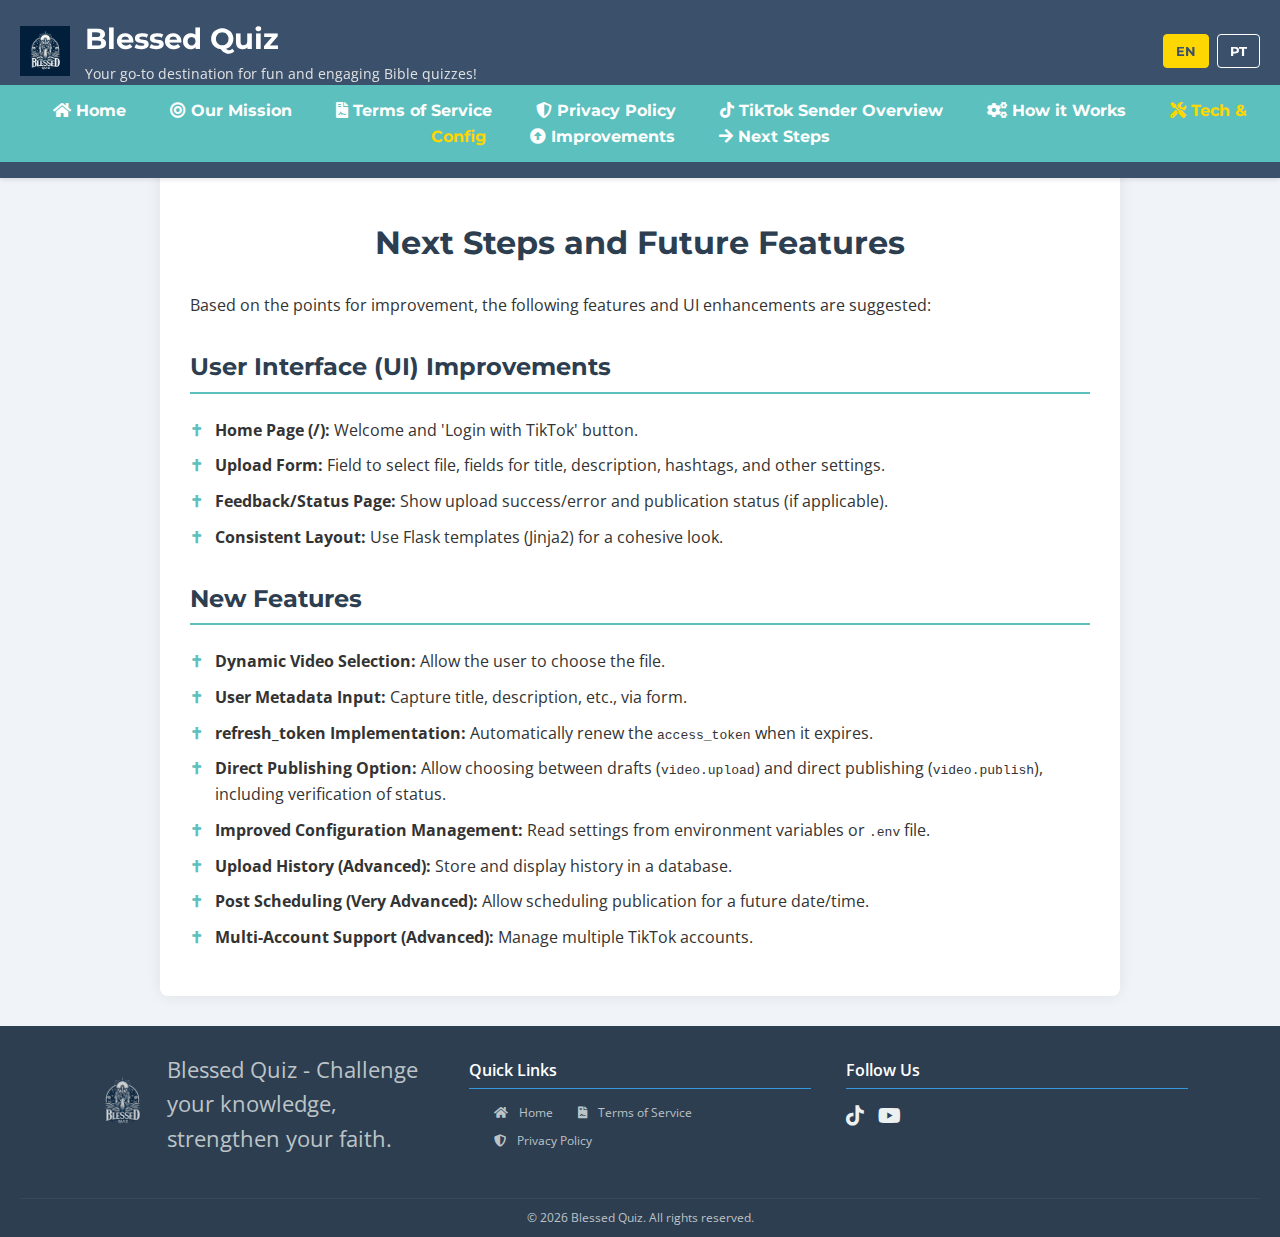
<file: tiktok-sender-next-steps.html>
<!DOCTYPE html>
<html lang="en">
<head>
    <meta charset="UTF-8">
    <meta name="viewport" content="width=device-width, initial-scale=1.0">
    <link rel="stylesheet" href="https://cdnjs.cloudflare.com/ajax/libs/font-awesome/5.15.4/css/all.min.css">
    <title data-translate="pageTitleTikTokNextSteps">Next Steps and Future Features - TikTok Sender - Blessed Quiz</title>
    <link rel="stylesheet" href="css/style.css">
    <link rel="icon" href="img/logBlessedQuiz256x256T.png" type="image/png">
</head>
<body data-page-key="pageTitleTikTokNextSteps">
    <header>
        <div class="header-row"> <!-- Novo wrapper para a linha superior do cabeçalho -->
            <div class="header-content">
                <img src="img/logBlessedQuiz256x256.png" alt="Blessed Quiz Logo" id="header-logo-img">
                <div class="site-title-group">
                    <h1 data-translate="siteTitle">Blessed Quiz</h1>
                    <p data-translate="siteSubtitle" class="subtitle">Your go-to destination for fun and engaging Bible quizzes!</p>
                </div>
            </div>
            <div class="language-selector">
                <button data-lang="en">EN</button>
                <button data-lang="pt">PT</button>
            </div>
        </div>
        <nav> <!-- Barra de navegação movida para dentro do header -->
            <a href="index.html"><i class="fas fa-home"></i> <span data-translate="navHome">Home</span></a>
            <a href="our-mission.html"><i class="fas fa-bullseye"></i> <span data-translate="navOurMission">Our Mission</span></a>
            <a href="terms-of-service.html"><i class="fas fa-file-contract"></i> <span data-translate="navTerms">Terms of Service</span></a>
            <a href="privacy-policy.html"><i class="fas fa-shield-alt"></i> <span data-translate="navPrivacy">Privacy Policy</span></a>
            <a href="tiktok-sender-overview.html"><i class="fab fa-tiktok"></i> <span data-translate="navTikTokOverview">TikTok Sender Overview</span></a>
            <a href="tiktok-sender-how-it-works.html"><i class="fas fa-cogs"></i> <span data-translate="navTikTokHowItWorks">How it Works</span></a>
            <a href="tiktok-sender-tech-config.html" class="active"><i class="fas fa-tools"></i> <span data-translate="navTikTokTechConfig">Tech & Config</span></a>
            <a href="tiktok-sender-improvements.html"><i class="fas fa-arrow-alt-circle-up"></i> <span data-translate="navTikTokImprovements">Improvements</span></a>
            <a href="tiktok-sender-next-steps.html"><i class="fas fa-arrow-right"></i> <span data-translate="navTikTokNextSteps">Next Steps</span></a>
        </nav>
    </header>
    <div class="container">
        <h2 data-translate="tiktokNextStepsHeader">Next Steps and Future Features</h2>
        <p data-translate="tiktokNextStepsIntro">Com base nos pontos de melhoria, as seguintes funcionalidades e aprimoramentos de interface são sugeridos:</p>

        <h3 data-translate="tiktokNextStepsUIHeader">Melhorias na Interface do Usuário (UI)</h3>
        <ul>
            <li data-translate="tiktokNextStepsUIHome"><strong>Página Inicial (/):</strong> Boas-vindas e botão 'Login com TikTok'.</li>
            <li data-translate="tiktokNextStepsUIUploadForm"><strong>Formulário de Upload:</strong> Campo para selecionar arquivo, campos para título, descrição, hashtags e outras configurações.</li>
            <li data-translate="tiktokNextStepsUIStatus"><strong>Página de Feedback/Status:</strong> Mostrar sucesso/erro do upload e status da publicação (se aplicável).</li>
            <li data-translate="tiktokNextStepsUILayout"><strong>Layout Consistente:</strong> Usar templates Flask (Jinja2) para um visual coeso.</li>
        </ul>

        <h3 data-translate="tiktokNextStepsFeaturesHeader">Novas Funcionalidades</h3>
        <ul>
            <li data-translate="tiktokNextStepsFeaturesDynamicFile"><strong>Seleção Dinâmica de Vídeo:</strong> Permitir que o usuário escolha o arquivo.</li>
            <li data-translate="tiktokNextStepsFeaturesMetadataInput"><strong>Entrada de Metadados pelo Usuário:</strong> Capturar título, descrição, etc., via formulário.</li>
            <li data-translate="tiktokNextStepsFeaturesRefreshToken"><strong>Implementação do refresh_token:</strong> Renovar o <code>access_token</code> automaticamente quando expirar.</li>
            <li data-translate="tiktokNextStepsFeaturesDirectPublish"><strong>Opção de Publicação Direta:</strong> Permitir escolher entre rascunhos (<code>video.upload</code>) e publicação direta (<code>video.publish</code>), incluindo verificação de status.</li>
            <li data-translate="tiktokNextStepsFeaturesConfig"><strong>Gerenciamento de Configurações Melhorado:</strong> Ler configurações de variáveis de ambiente ou arquivo <code>.env</code>.</li>
            <li data-translate="tiktokNextStepsFeaturesHistory"><strong>Histórico de Uploads (Avançado):</strong> Armazenar e exibir histórico em um banco de dados.</li>
            <li data-translate="tiktokNextStepsFeaturesScheduling"><strong>Agendamento de Posts (Muito Avançado):</strong> Permitir agendar a publicação para data/hora futura.</li>
            <li data-translate="tiktokNextStepsFeaturesMultiAccount"><strong>Suporte a Múltiplas Contas (Avançado):</strong> Gerenciar várias contas TikTok.</li>
        </ul>
    </div>
    <script src="js/script.js"></script>

    <footer>
        <div class="footer-content">
            <div class="footer-section about" style="display: flex; align-items: center;">
                <img src="img/logBlessedQuiz256x256T.png" alt="Blessed Quiz Mini Logo" class="footer-logo">
                <p data-translate="footerSlogan" style="margin: 0;">Blessed Quiz - Challenge your knowledge, strengthen your faith.</p>
            </div>
            <div class="footer-section links">
                <h4 data-translate="footerQuickLinks">Quick Links</h4>
                <ul>
                    <li><a href="index.html"><i class="fas fa-home"></i> <span data-translate="navHome">Home</span></a></li>
                    <li><a href="terms-of-service.html"><i class="fas fa-file-contract"></i> <span data-translate="navTerms">Terms of Service</span></a></li>
                    <li><a href="privacy-policy.html"><i class="fas fa-shield-alt"></i> <span data-translate="navPrivacy">Privacy Policy</span></a></li>
                </ul>
            </div>
            <div class="footer-section social">
                <h4 data-translate="footerFollowUs">Follow Us</h4>
                <a href="https://www.tiktok.com/@blessed.quiz" aria-label="Tiktok"><i class="fab fa-tiktok"></i></a>
                <a href="https://www.youtube.com/@BlessedQuizz" aria-label="YouTube"><i class="fab fa-youtube"></i></a>
            </div>
        </div>
        <div class="footer-bottom">
            &copy; <span id="currentYear"></span> Blessed Quiz. <span data-translate="footerAllRightsReserved">All rights reserved.</span>
        </div>
    </footer>
    <script>
        document.getElementById('currentYear').textContent = new Date().getFullYear();
    </script>
</body>
</html>
</file>
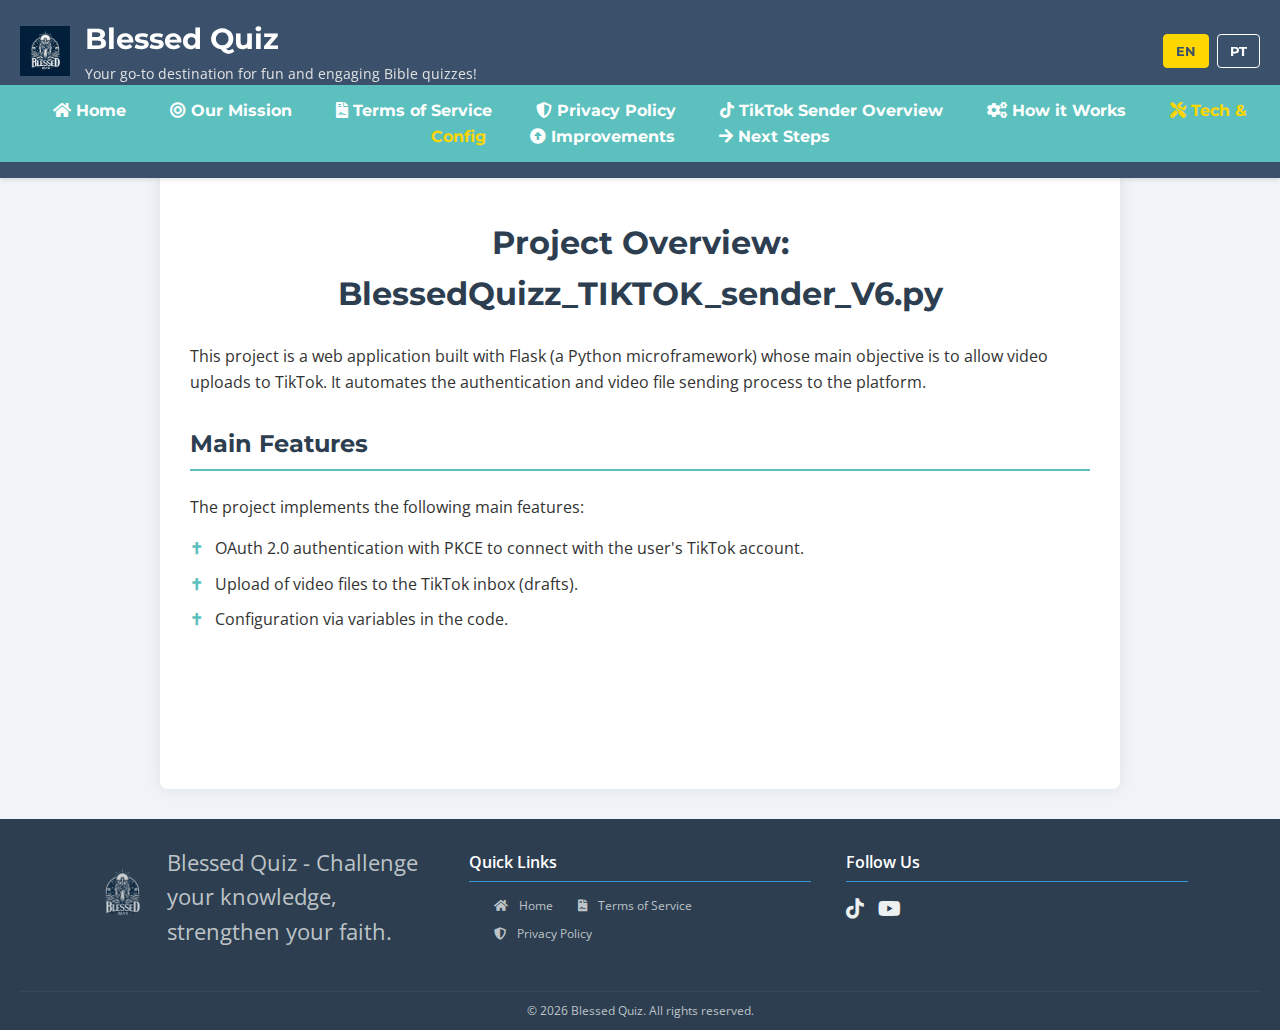
<file: tiktok-sender-overview.html>
<!DOCTYPE html>
<html lang="en">
<head>
    <meta charset="UTF-8">
    <meta name="viewport" content="width=device-width, initial-scale=1.0">
    <link rel="stylesheet" href="https://cdnjs.cloudflare.com/ajax/libs/font-awesome/5.15.4/css/all.min.css">
    <title data-translate="pageTitleTikTokOverview">TikTok Sender Project Overview - Blessed Quiz</title>
    <link rel="stylesheet" href="css/style.css">
    <link rel="icon" href="img/logBlessedQuiz256x256T.png" type="image/png">
</head>
<body data-page-key="pageTitleTikTokOverview">
    <header>
        <div class="header-row"> <!-- Novo wrapper para a linha superior do cabeçalho -->
            <div class="header-content">
                <img src="img/logBlessedQuiz256x256.png" alt="Blessed Quiz Logo" id="header-logo-img">
                <div class="site-title-group">
                    <h1 data-translate="siteTitle">Blessed Quiz</h1>
                    <p data-translate="siteSubtitle" class="subtitle">Your go-to destination for fun and engaging Bible quizzes!</p>
                </div>
            </div>
            <div class="language-selector">
                <button data-lang="en">EN</button>
                <button data-lang="pt">PT</button>
            </div>
        </div>
        <nav> <!-- Barra de navegação movida para dentro do header -->
            <a href="index.html"><i class="fas fa-home"></i> <span data-translate="navHome">Home</span></a>
            <a href="our-mission.html"><i class="fas fa-bullseye"></i> <span data-translate="navOurMission">Our Mission</span></a>
            <a href="terms-of-service.html"><i class="fas fa-file-contract"></i> <span data-translate="navTerms">Terms of Service</span></a>
            <a href="privacy-policy.html"><i class="fas fa-shield-alt"></i> <span data-translate="navPrivacy">Privacy Policy</span></a>
            <a href="tiktok-sender-overview.html"><i class="fab fa-tiktok"></i> <span data-translate="navTikTokOverview">TikTok Sender Overview</span></a>
            <a href="tiktok-sender-how-it-works.html"><i class="fas fa-cogs"></i> <span data-translate="navTikTokHowItWorks">How it Works</span></a>
            <a href="tiktok-sender-tech-config.html" class="active"><i class="fas fa-tools"></i> <span data-translate="navTikTokTechConfig">Tech & Config</span></a>
            <a href="tiktok-sender-improvements.html"><i class="fas fa-arrow-alt-circle-up"></i> <span data-translate="navTikTokImprovements">Improvements</span></a>
            <a href="tiktok-sender-next-steps.html"><i class="fas fa-arrow-right"></i> <span data-translate="navTikTokNextSteps">Next Steps</span></a>
        </nav>
    </header>
    <div class="container">
        <h2 data-translate="tiktokOverviewHeader">Project Overview: BlessedQuizz_TIKTOK_sender_V6.py</h2>
        <p data-translate="tiktokOverviewP1">Este projeto é uma aplicação web construída com Flask (um microframework Python) que tem como principal objetivo permitir o upload de vídeos para o TikTok. Ele automatiza o processo de autenticação e envio de arquivos de vídeo para a plataforma.</p>

        <h3 data-translate="tiktokOverviewFeaturesHeader">Principais Funcionalidades</h3>
        <p data-translate="tiktokOverviewFeaturesIntro">O projeto implementa as seguintes funcionalidades principais:</p>
        <ul>
            <li data-translate="tiktokOverviewFeatureAuth">Autenticação OAuth 2.0 com PKCE para conectar com a conta TikTok do usuário.</li>
            <li data-translate="tiktokOverviewFeatureUpload">Upload de arquivos de vídeo para a caixa de entrada (rascunhos) do TikTok.</li>
            <li data-translate="tiktokOverviewFeatureConfig">Configuração via variáveis no código.</li>
        </ul>
    </div>
    <script src="js/script.js"></script>

    <footer>
        <div class="footer-content">
            <div class="footer-section about" style="display: flex; align-items: center;">
                <img src="img/logBlessedQuiz256x256T.png" alt="Blessed Quiz Mini Logo" class="footer-logo">
                <p data-translate="footerSlogan" style="margin: 0;">Blessed Quiz - Challenge your knowledge, strengthen your faith.</p>
            </div>
            <div class="footer-section links">
                <h4 data-translate="footerQuickLinks">Quick Links</h4>
                <ul>
                    <li><a href="index.html"><i class="fas fa-home"></i> <span data-translate="navHome">Home</span></a></li>
                    <li><a href="terms-of-service.html"><i class="fas fa-file-contract"></i> <span data-translate="navTerms">Terms of Service</span></a></li>
                    <li><a href="privacy-policy.html"><i class="fas fa-shield-alt"></i> <span data-translate="navPrivacy">Privacy Policy</span></a></li>
                </ul>
            </div>
            <div class="footer-section social">
                <h4 data-translate="footerFollowUs">Follow Us</h4>
                <a href="https://www.tiktok.com/@blessed.quiz" aria-label="Tiktok"><i class="fab fa-tiktok"></i></a>
                <a href="https://www.youtube.com/@BlessedQuizz" aria-label="YouTube"><i class="fab fa-youtube"></i></a>
            </div>
        </div>
        <div class="footer-bottom">
            &copy; <span id="currentYear"></span> Blessed Quiz. <span data-translate="footerAllRightsReserved">All rights reserved.</span>
        </div>
    </footer>
    <script>
        document.getElementById('currentYear').textContent = new Date().getFullYear();
    </script>
</body>
</html>
</file>
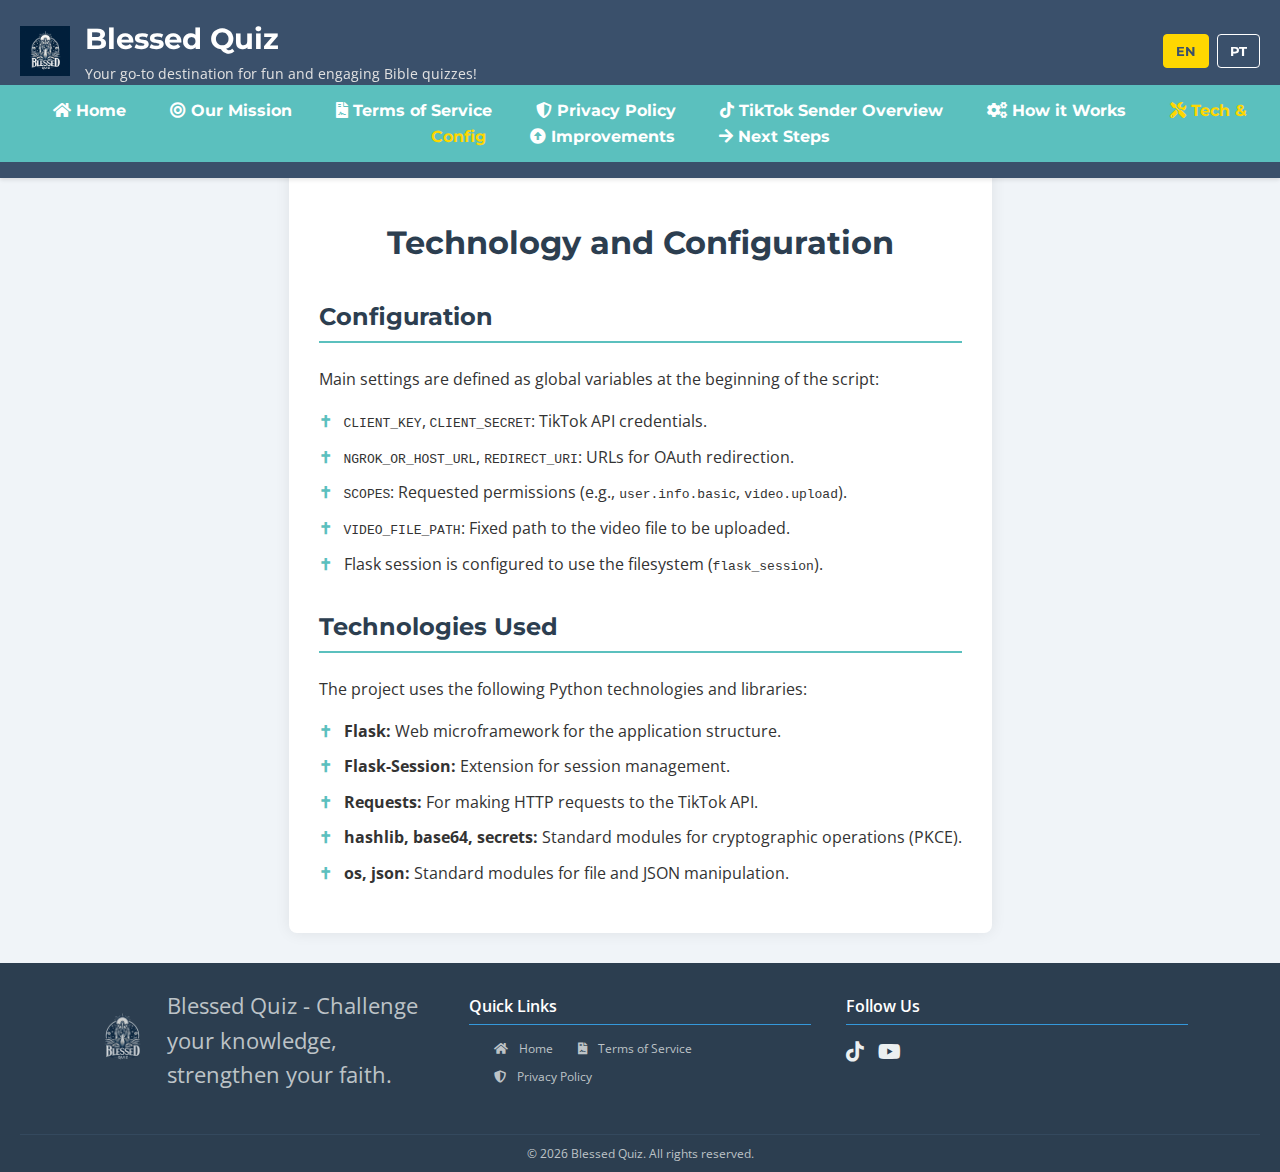
<file: tiktok-sender-tech-config.html>
<!DOCTYPE html>
<html lang="en">
<head>
    <meta charset="UTF-8">
    <meta name="viewport" content="width=device-width, initial-scale=1.0">
    <link rel="stylesheet" href="https://cdnjs.cloudflare.com/ajax/libs/font-awesome/5.15.4/css/all.min.css">
    <title data-translate="pageTitleTikTokTechConfig">Technology and Configuration - TikTok Sender - Blessed Quiz</title>
    <link rel="stylesheet" href="css/style.css">
    <link rel="icon" href="img/logBlessedQuiz256x256T.png" type="image/png">
</head>
<body data-page-key="pageTitleTikTokTechConfig">
    <header>
        <div class="header-row"> <!-- Novo wrapper para a linha superior do cabeçalho -->
            <div class="header-content">
                <img src="img/logBlessedQuiz256x256.png" alt="Blessed Quiz Logo" id="header-logo-img">
                <div class="site-title-group">
                    <h1 data-translate="siteTitle">Blessed Quiz</h1>
                    <p data-translate="siteSubtitle" class="subtitle">Your go-to destination for fun and engaging Bible quizzes!</p>
                </div>
            </div>
            <div class="language-selector">
                <button data-lang="en">EN</button>
                <button data-lang="pt">PT</button>
            </div>
        </div>
        <nav> <!-- Barra de navegação movida para dentro do header -->
            <a href="index.html"><i class="fas fa-home"></i> <span data-translate="navHome">Home</span></a>
            <a href="our-mission.html"><i class="fas fa-bullseye"></i> <span data-translate="navOurMission">Our Mission</span></a>
            <a href="terms-of-service.html"><i class="fas fa-file-contract"></i> <span data-translate="navTerms">Terms of Service</span></a>
            <a href="privacy-policy.html"><i class="fas fa-shield-alt"></i> <span data-translate="navPrivacy">Privacy Policy</span></a>
            <a href="tiktok-sender-overview.html"><i class="fab fa-tiktok"></i> <span data-translate="navTikTokOverview">TikTok Sender Overview</span></a>
            <a href="tiktok-sender-how-it-works.html"><i class="fas fa-cogs"></i> <span data-translate="navTikTokHowItWorks">How it Works</span></a>
            <a href="tiktok-sender-tech-config.html" class="active"><i class="fas fa-tools"></i> <span data-translate="navTikTokTechConfig">Tech & Config</span></a>
            <a href="tiktok-sender-improvements.html"><i class="fas fa-arrow-alt-circle-up"></i> <span data-translate="navTikTokImprovements">Improvements</span></a>
            <a href="tiktok-sender-next-steps.html"><i class="fas fa-arrow-right"></i> <span data-translate="navTikTokNextSteps">Next Steps</span></a>
        </nav>
    </header>
    <div class="container">
        <h2 data-translate="tiktokTechConfigHeader">Technology and Configuration</h2>

        <h3 data-translate="tiktokTechConfigConfigHeader">Configuração</h3>
        <p data-translate="tiktokTechConfigConfigIntro">As configurações principais são definidas como variáveis globais no início do script:</p>
        <ul>
            <li data-translate="tiktokTechConfigConfigKey"><code>CLIENT_KEY</code>, <code>CLIENT_SECRET</code>: Credenciais da API do TikTok.</li>
            <li data-translate="tiktokTechConfigConfigUrls"><code>NGROK_OR_HOST_URL</code>, <code>REDIRECT_URI</code>: URLs para o redirecionamento OAuth.</li>
            <li data-translate="tiktokTechConfigConfigScopes"><code>SCOPES</code>: Permissões solicitadas (ex: <code>user.info.basic</code>, <code>video.upload</code>).</li>
            <li data-translate="tiktokTechConfigConfigFile"><code>VIDEO_FILE_PATH</code>: Caminho fixo para o arquivo de vídeo a ser enviado.</li>
            <li data-translate="tiktokTechConfigConfigSession">A sessão do Flask é configurada para usar o sistema de arquivos (<code>flask_session</code>).</li>
        </ul>

        <h3 data-translate="tiktokTechConfigTechHeader">Tecnologias Utilizadas</h3>
        <p data-translate="tiktokTechConfigTechIntro">O projeto utiliza as seguintes tecnologias e bibliotecas Python:</p>
        <ul>
            <li data-translate="tiktokTechConfigTechFlask"><strong>Flask:</strong> Microframework web para a estrutura da aplicação.</li>
            <li data-translate="tiktokTechConfigTechFlaskSession"><strong>Flask-Session:</strong> Extensão para gerenciamento de sessão.</li>
            <li data-translate="tiktokTechConfigTechRequests"><strong>Requests:</strong> Para fazer requisições HTTP para a API do TikTok.</li>
            <li data-translate="tiktokTechConfigTechCrypto"><strong>hashlib, base64, secrets:</strong> Módulos padrão para operações criptográficas (PKCE).</li>
            <li data-translate="tiktokTechConfigTechStdlib"><strong>os, json:</strong> Módulos padrão para manipulação de arquivos e JSON.</li>
        </ul>
    </div>
    <script src="js/script.js"></script>

    <footer>
        <div class="footer-content">
            <div class="footer-section about" style="display: flex; align-items: center;">
                <img src="img/logBlessedQuiz256x256T.png" alt="Blessed Quiz Mini Logo" class="footer-logo">
                <p data-translate="footerSlogan" style="margin: 0;">Blessed Quiz - Challenge your knowledge, strengthen your faith.</p>
            </div>
            <div class="footer-section links">
                <h4 data-translate="footerQuickLinks">Quick Links</h4>
                <ul>
                    <li><a href="index.html"><i class="fas fa-home"></i> <span data-translate="navHome">Home</span></a></li>
                    <li><a href="terms-of-service.html"><i class="fas fa-file-contract"></i> <span data-translate="navTerms">Terms of Service</span></a></li>
                    <li><a href="privacy-policy.html"><i class="fas fa-shield-alt"></i> <span data-translate="navPrivacy">Privacy Policy</span></a></li>
                </ul>
            </div>
            <div class="footer-section social">
                <h4 data-translate="footerFollowUs">Follow Us</h4>
                <a href="https://www.tiktok.com/@blessed.quiz" aria-label="Tiktok"><i class="fab fa-tiktok"></i></a>
                <a href="https://www.youtube.com/@BlessedQuizz" aria-label="YouTube"><i class="fab fa-youtube"></i></a>
            </div>
        </div>
        <div class="footer-bottom">
            &copy; <span id="currentYear"></span> Blessed Quiz. <span data-translate="footerAllRightsReserved">All rights reserved.</span>
        </div>
    </footer>
    <script>
        document.getElementById('currentYear').textContent = new Date().getFullYear();
    </script>
</body>
</html>
</file>
<file: css/style.css>
@import url('https://fonts.googleapis.com/css2?family=Montserrat:wght@400;700&family=Open+Sans:wght@400;600&display=swap');

body {
    font-family: 'Open Sans', sans-serif;
    margin: 0;
    padding-top: 130px; /* Increased padding for taller header (header content + nav) */
    background-color: #f0f4f8; /* Light, slightly blueish gray */
    color: #333;
    line-height: 1.6;
    display: flex;
    flex-direction: column;
    min-height: 100vh;
    position: relative; /* Needed for padding-top to work correctly with flex column */
}

header {
    background-color: #3A506B; /* Deep teal/blue */
    color: #fff;
    padding: 1em 20px;
    display: flex; /* Enables flexbox */
    flex-direction: column; /* Stacks children (header-row and nav) vertically */
    align-items: stretch; /* Stretches children to fill the width of the header's content box */
    box-shadow: 0 2px 4px rgba(0,0,0,0.1);
    position: fixed; /* Make header fixed */
    top: 0;
    left: 0;
    right: 0;
    z-index: 1000; /* Ensure header is above other content */
}

/* New class to wrap the top part of the header (logo/title and language selector) */
.header-row {
    display: flex;
    justify-content: space-between;
    align-items: center;
    width: 100%; /* Ensures this row takes the full available width within the header's padding */
}

.header-content {
    display: flex;
    align-items: center;
}

#header-logo-img {
    height: 50px; /* Adjust as needed */
    margin-right: 15px;
}

.site-title-group h1 {
    font-family: 'Montserrat', sans-serif;
    font-size: 1.8em;
    margin: 0;
    color: #fff;
}

.site-title-group .subtitle {
    font-size: 0.9em;
    margin: 0;
    color: #e0e0e0;
}

.language-selector {
    display: flex;
    gap: 8px;
}

.language-selector button {
    background-color: transparent;
    color: #fff;
    border: 1px solid #fff;
    padding: 8px 12px;
    cursor: pointer;
    font-family: 'Montserrat', sans-serif;
    font-weight: bold;
    border-radius: 4px;
    transition: background-color 0.3s, color 0.3s;
}

.language-selector button:hover,
.language-selector button.active {
    background-color: #FFD700; /* Gold accent */
    color: #3A506B;
    border-color: #FFD700;
}

nav {
    background-color: #5BC0BE; /* Lighter teal - Kept for visual distinction within the header */
    /* If you want nav to have the same background as the header, use: background-color: transparent; or remove this line. */
    padding: 0.8em 20px; /* Vertical padding for nav items, horizontal padding to align content with header-row */
    text-align: center;
    box-shadow: none; /* Removed shadow, as the main header already has one */
    width: 100vw; /* Make the element span the full width of the viewport */
    position: relative; /* Needed for vw and calc margins to work reliably in some contexts, though often not strictly necessary */
    left: 50%;
    transform: translateX(-50%);
    box-sizing: border-box; /* Ensure padding is included in the element's total width */
}

/* ========================================= */
/* Footer Styles */
/* ========================================= */
footer {
    background-color: #2c3e50; /* Cor escura e moderna, ex: azul ardósia escuro */
    color: #ecf0f1; /* Cor de texto clara, ex: cinza claro */
    padding: 15px 20px 10px; /* Padding superior/inferior reduzido para compactar */
    font-size: 0.9em;
    margin-top: auto; /* Garante que o rodapé fique no final em páginas com pouco conteúdo */
    text-align: left;
}

.footer-content {
    display: flex;
    flex-wrap: wrap;
    justify-content: space-between;
    max-width: 1200px; /* Mantido em 1200px conforme seu CSS atual */
    margin: 0 auto;
    gap: 15px; /* Mantido em 15px conforme seu CSS atual */
}

.footer-section {
    /* flex: 1; Removido para usar flex-basis */
    flex-grow: 1; /* Permite que as seções cresçam */
    flex-basis: calc(50% - 7.5px); /* Almeja 2 colunas principais (gap de 15px / 2 = 7.5px) */
    min-width: 280px; /* Largura mínima antes de empilhar */
    margin-bottom: 15px; /* Margem inferior */
    padding: 0 10px; /* Padding interno da seção */
}

/* Adicionado: Estilos específicos para a seção 'about' */
.footer-section.about {
    display: flex; /* Aplica flexbox para alinhar logo e texto */
    align-items: center; /* Centraliza verticalmente logo e texto */
}

.footer-logo {
    width: 60px; /* Tamanho menor para o logo no rodapé */
    margin-bottom: 0; /* Removido margin-bottom para alinhamento flex */
    margin-right: 15px; /* Adicionado espaço à direita da logo */
    opacity: 0.8;
}

.footer-section.about p {
    font-size: 1.4em; /* Tamanho da fonte reduzido */
    line-height: 1.5;  /* Altura da linha reduzida */
    color: #bdc3c7;
    margin: 0; /* Removido margin-bottom para alinhamento flex */
}

.footer-section h4 {
    color: #ffffff; /* Cor de destaque para títulos, ex: branco */
    font-size: 0.8em; /* Tamanho da fonte */
    margin-bottom: 10px; /* Margem inferior */
    border-bottom: 1px solid #3498db; /* Linha sutil abaixo do título */
    padding-bottom: 5px; /* Padding inferior */
    font-weight: 600;
}

.footer-section.links ul {
    list-style: none;
    padding: 0;
    display: flex;
    flex-wrap: wrap;
}

.footer-section.links ul li {
     /* Removido padding-left e position para não interferir com o layout de 2 colunas */
    margin-bottom: 4px; /* Margem inferior reduzida */
}

.footer-section.links ul li a {
    color: #bdc3c7; /* Cor dos links */
    font-size: 0.8em; /* Tamanho da fonte dos links */
    text-decoration: none;
    /* margin-bottom: 4px; Removido, agora no li */
    display: block;
    width: 50%; /* Make each list item take 50% width for two columns */
    box-sizing: border-box; /* Include padding/border in width */
    padding-right: 5px; /* Espaço entre colunas */
    padding-left: 0; /* Reset padding-left from general ul li rule */
    position: static; /* Reset position from general ul li rule */
    transition: color 0.2s ease, padding-left 0.2s ease;
}

.footer-section.links ul li a:hover {
    color: #ffc107; /* Destaque no hover */
    padding-left: 5px; /* Pequeno efeito de indentação */
}

.footer-section.links ul li a i {
    display: inline-block;
    font-style: normal;
    font-variant: normal;
    text-rendering: auto;
    -webkit-font-smoothing: antialiased;
    font-family: "Font Awesome 5 Free"; /* Ou a versão correta que você está usando */
    font-weight: 900; /* Para ícones sólidos 'fas' */
    margin-right: 8px;
    /* A cor e o tamanho da fonte são herdados do <a> por padrão */
}

.footer-section.links ul li::before {
    content: none; /* Remove the cross icon from footer links */
}

.footer-section.social a {
    color: #ecf0f1;
    margin-right: 10px; /* Espaço entre ícones sociais */
    font-size: 1.4em; /* Tamanho dos ícones sociais */
    transition: color 0.3s ease, transform 0.3s ease;
}

.footer-section.social a:hover {
    color: #ffc107; /* Destaque no hover */
    transform: scale(1.1); /* Efeito de zoom sutil */
}

.footer-bottom {
    text-align: center;
    padding-top: 10px; /* Padding superior */
    margin-top: 10px;  /* Margem superior para separar do conteúdo acima */
    border-top: 1px solid #34495e; /* Linha divisória mais escura */
    font-size: 0.8em;
    color: #bdc3c7;
    width: 100%; /* Garante que ocupe toda a largura */
}

.footer-bottom p { /* Adicionado para garantir que a margem do p seja 0 */
    margin: 0;
}


/* Responsive adjustments for features and footer */
@media (max-width: 992px) {
    .feature-item {
        width: calc(50% - 30px); /* 2 colunas em tablets */
    }
}

@media (max-width: 768px) {
    .hero-section h2 {
        font-size: 2.5em;
    }
    .hero-section p {
        font-size: 1.2em;
    }
    .cta-button {
        padding: 12px 25px;
        font-size: 1.1em;
    }
    .feature-item {
        width: calc(100% - 20px); /* 1 coluna em mobile */
        margin-bottom: 20px;
    }
    .footer-content {
        flex-direction: column;
        align-items: center;
        text-align: center;
        gap: 10px; /* Ajustar gap para mobile */
    }
    .footer-section {
        flex-basis: 100%; /* Cada seção ocupa a largura total, empilhando-as */
        min-width: 100%; /* Garante que ocupe 100% */
        margin-bottom: 10px; /* Reduzir margem para mobile */
        padding: 0 5px; /* Reduzir padding para mobile */
    }
    /* Adicionado: Ajustes para a seção 'about' em mobile */
    .footer-section.about {
        flex-direction: column; /* Empilha logo e texto */
        align-items: center; /* Centraliza itens empilhados */
    }
    .footer-logo {
        margin-right: 0; /* Remove margem direita */
        margin-bottom: 10px; /* Adiciona margem inferior entre logo e texto */
    }
    .footer-section h4 {
        font-size: 1.05em; /* Reduzir fonte para mobile */
    }
     .footer-section.about p, .footer-section.links ul li a {
        font-size: 0.8em; /* Reduzir fonte para mobile */
    }
    .footer-section.social a {
        margin: 0 10px; /* Ajustar margem para ícones sociais centralizados */
    }
    .footer-bottom {
        margin-top: 15px; /* Ajustar margem para mobile */
    }
}

nav a {
    color: #fff;
    margin: 0 20px;
    text-decoration: none;
    font-weight: bold;
    font-family: 'Montserrat', sans-serif;
    font-size: 1em;
    transition: color 0.3s;
}

nav a:hover, nav a.active {
    color: #FFD700; /* Gold accent for hover/active */
    text-decoration: none;
}

.container {
    padding: 30px;
    max-width: 900px;
    margin: 30px auto;
    background-color: #fff;
    box-shadow: 0 0 15px rgba(0,0,0,0.08);
    border-radius: 8px;
    flex-grow: 1;
}

h1, h2, h3 { /* General h1, h2, h3 styling for content area */
    font-family: 'Montserrat', sans-serif;
    color: #2c3e50; /* Darker blue for content headings */
}

h2 { /* Page specific main heading */
    text-align: center;
    margin-bottom: 25px;
    font-size: 2em;
}

h3 {
    margin-top: 30px;
    font-size: 1.5em;
    border-bottom: 2px solid #5BC0BE;
    padding-bottom: 5px;
}

p {
    margin-bottom: 15px;
}

ul {
    list-style-type: none; /* Remove default bullets */
    padding-left: 0;
}

ul li {
    margin-bottom: 10px;
    padding-left: 25px;
    position: relative;
}

ul li::before {
    content: "✝"; /* Modern biblical icon - cross - */
    position: absolute;
    left: 0;
    color: #5BC0BE; /* Teal accent for list items */
    font-weight: bold;
}

a {
    color: #3A506B;
    text-decoration: none;
}

a:hover {
    text-decoration: underline;
}

/* Hero Section Styles */
.hero-section {
    background: linear-gradient(rgba(0, 0, 0, 0.5), rgba(0, 0, 0, 0.5)), url('../img/bible-background.jpg'); /* Considere adicionar uma imagem de fundo temática em img/bible-background.jpg */
    background-size: cover;
    background-position: center;
    color: #fff;
    text-align: center;
    padding: 80px 20px;
    display: flex;
    flex-direction: column;
    align-items: center;
    justify-content: center;
    min-height: 70vh; /* Ajuste conforme necessário */
}

.hero-content {
    max-width: 800px;
}

.hero-logo {
    width: 150px; /* Ajuste o tamanho conforme necessário */
    margin-bottom: 20px;
}

.hero-section h2 {
    font-size: 3em; /* Aumentado para destaque */
    margin-bottom: 20px;
    font-weight: 700;
    text-shadow: 2px 2px 4px rgba(0,0,0,0.7);
}

.hero-section p {
    font-size: 1.4em; /* Aumentado para destaque */
    margin-bottom: 30px;
    line-height: 1.6;
}

.cta-button {
    background-color: #ffc107; /* Cor de destaque, ex: amarelo */
    color: #333;
    padding: 15px 30px;
    text-decoration: none;
    font-size: 1.2em;
    font-weight: bold;
    border-radius: 50px; /* Bordas arredondadas para um look moderno */
    transition: background-color 0.3s ease, transform 0.3s ease;
    box-shadow: 0 4px 15px rgba(0,0,0,0.2);
}

.cta-button:hover {
    background-color: #e0a800; /* Cor mais escura no hover */
    transform: translateY(-3px);
}

/* General Page Section Styles */
.page-section {
    padding: 40px 0;
    text-align: center;
}

.page-section h3 {
    font-size: 2.5em;
    color: #333;
    margin-bottom: 40px;
    position: relative;
    display: inline-block;
}

.page-section h3::after {
    content: '';
    display: block;
    width: 60px;
    height: 4px;
    background-color: #ffc107; /* Cor de destaque */
    margin: 10px auto 0;
}


/* Features Grid Styles */
.features-grid {
    display: flex;
    flex-wrap: wrap;
    justify-content: space-around;
    gap: 30px;
    margin-top: 20px;
}

.feature-item {
    background-color: #f9f9f9;
    padding: 30px;
    border-radius: 10px;
    width: calc(33.333% - 40px); /* Ajuste para 3 colunas com gap */
    box-shadow: 0 5px 15px rgba(0,0,0,0.1);
    text-align: center;
    transition: transform 0.3s ease, box-shadow 0.3s ease;
}

.feature-item:hover {
    transform: translateY(-10px);
    box-shadow: 0 10px 20px rgba(0,0,0,0.15);
}

.feature-item i {
    color: #007bff; /* Cor primária para ícones */
    margin-bottom: 15px;
}

.feature-item h4 {
    font-size: 1.5em;
    color: #333;
    margin-bottom: 10px;
}

.feature-item p {
    font-size: 1em;
    color: #555;
    line-height: 1.6;
}

/* Featured Quizzes Section */
.featured-quizzes-section {
    background-color: #eef4f7; /* Um fundo levemente diferente */
}

.quiz-placeholder {
    background-color: #fff;
    border: 1px dashed #ccc;
    padding: 20px;
    margin: 15px auto;
    border-radius: 8px;
    max-width: 400px;
    color: #777;
    font-style: italic;
}


/* Footer Styles */
footer {
    background-color: #2c3e50; /* Cor escura e moderna, ex: azul ardósia escuro */
    color: #ecf0f1; /* Cor de texto clara, ex: cinza claro */    
    padding: 10px 20px; /* Altura do rodapé reduzida (padding superior/inferior 10px) */
    font-size: 0.9em;
    margin-top: auto; /* Garante que o rodapé fique no final em páginas com pouco conteúdo */
    text-align: left;
}

.footer-content {
    display: flex;
    flex-wrap: wrap;
    justify-content: space-between;
    max-width: 90%; /* Largura do conteúdo aumentada */
    margin: 0 auto; /* Margem inferior controlada por .footer-section ou .footer-bottom */
    gap: 15px; /* Espaço entre seções */
}

.footer-section {
    flex: 1;
    min-width: 250px; /* Para responsividade */
    margin-bottom: 15px; /* Margem inferior */
    padding: 0 10px; /* Padding interno da seção */
}

.footer-section h4 {
    color: #ffffff; /* Cor de destaque para títulos, ex: branco */
    font-size: 1.1em; /* Tamanho da fonte */
    margin-bottom: 10px; /* Margem inferior */
    border-bottom: 1px solid #3498db; /* Linha sutil abaixo do título */
    padding-bottom: 5px; /* Padding inferior */
    font-weight: 600;
}

.footer-logo {
    width: 60px; /* Tamanho menor para o logo no rodapé */
    margin-bottom: 8px; /* Margem inferior ligeiramente reduzida */
    opacity: 0.8;
}

.footer-section.about p {
    font-size: 0.85em; /* Tamanho da fonte reduzido */
    line-height: 1.6;  /* Altura da linha reduzida */
    font-size: 1.5em; /* Tamanho da fonte reduzido */
    color: #bdc3c7;
    margin-bottom: 8px; /* Margem inferior reduzida */
}

.footer-section.links ul {
    list-style: none;
    padding: 0;
    display: flex; /* Enable flexbox for columns */
    flex-wrap: wrap; /* Allow items to wrap into multiple columns */
}

.footer-section.links ul li a {
    color: #bdc3c7; /* Cor dos links */
    font-size: 0.85em; /* Tamanho da fonte dos links */
    text-decoration: none;
    margin-bottom: 4px; /* Margem inferior reduzida */
    display: block;    
    width: 100%; /* Links em uma única coluna */
    box-sizing: border-box; /* Include padding/border in width */
    padding-right: 0; /* Removido espaço entre colunas */
    padding-left: 0; /* Reset padding-left from general ul li rule */
    position: static; /* Reset position from general ul li rule */
    transition: color 0.2s ease, padding-left 0.2s ease;
}

.footer-section.links ul li a:hover {
    color: #ffc107; /* Destaque no hover */
    padding-left: 5px; /* Pequeno efeito de indentação */
}

.footer-section.links ul li a i {
    display: inline-block; /* Garante que o ícone seja exibido como um bloco em linha */
    font-style: normal;    /* Remove o estilo itálico padrão da tag <i>, se não desejado para o ícone */
    font-variant: normal;
    text-rendering: auto;
    -webkit-font-smoothing: antialiased;
    font-family: "Font Awesome 5 Free"; /* Essencial para Font Awesome 5. Use "Font Awesome 6 Free" para FA6, etc. */
    font-weight: 900; /* Essencial para ícones sólidos ('fas'). Para 'far' (regular) seria 400. */
    margin-right: 8px; /* Espaço entre o ícone e o texto */
    /* Cor e tamanho da fonte são herdados do link <a>, o que geralmente é o desejado. */
}

.footer-section.links ul li::before {
    content: none; /* Remove the cross icon from footer links */
}

.footer-section.social a {
    color: #ecf0f1;
    margin-right: 10px; /* Espaço entre ícones sociais */
    font-size: 1.4em; /* Tamanho dos ícones sociais */
    transition: color 0.3s ease, transform 0.3s ease;
}

.footer-section.social a:hover {
    color: #ffc107; /* Destaque no hover */
    transform: scale(1.1); /* Efeito de zoom sutil */
}

.footer-bottom {
    text-align: center;
    padding-top: 10px; /* Padding superior */
    margin-top: 10px;  /* Margem superior para separar do conteúdo acima */
    border-top: 1px solid #34495e; /* Linha divisória mais escura */
    font-size: 0.8em;
    color: #bdc3c7;
    width: 100%; /* Garante que ocupe toda a largura */
}

.footer-bottom p { /* Adicionado para garantir que a margem do p seja 0 */
    margin: 0;
}


/* Responsive adjustments for features and footer */
@media (max-width: 992px) {
    .feature-item {
        width: calc(50% - 30px); /* 2 colunas em tablets */
    }
}

@media (max-width: 768px) {
    .hero-section h2 {
        font-size: 2.5em;
    }
    .hero-section p {
        font-size: 1.2em;
    }
    .cta-button {
        padding: 12px 25px;
        font-size: 1.1em;
    }
    .feature-item {
        width: calc(100% - 20px); /* 1 coluna em mobile */
        margin-bottom: 20px;
    }
    .footer-content {
        flex-direction: column;
        align-items: center;
        text-align: center;
        gap: 10px; /* Ajustar gap para mobile */
    }
    .footer-section.links ul li {
        width: 100%; /* Stack links back to one column on smaller screens */
        padding-right: 0;
    }
    .footer-section {
        min-width: 100%;
        margin-bottom: 10px; /* Reduzir margem para mobile */
        padding: 0 5px; /* Reduzir padding para mobile */
    }
    .footer-section h4 {
        font-size: 1.5em; /* Reduzir fonte para mobile */
    }
     .footer-section.about p, .footer-section.links ul li a {
        font-size: 0.8em; /* Reduzir fonte para mobile */
    }
    .footer-section.social a {
        margin: 0 10px; /* Ajustar margem para ícones sociais centralizados */
    }
    .footer-bottom {
        margin-top: 15px; /* Ajustar margem para mobile */
    }
}
</file>
